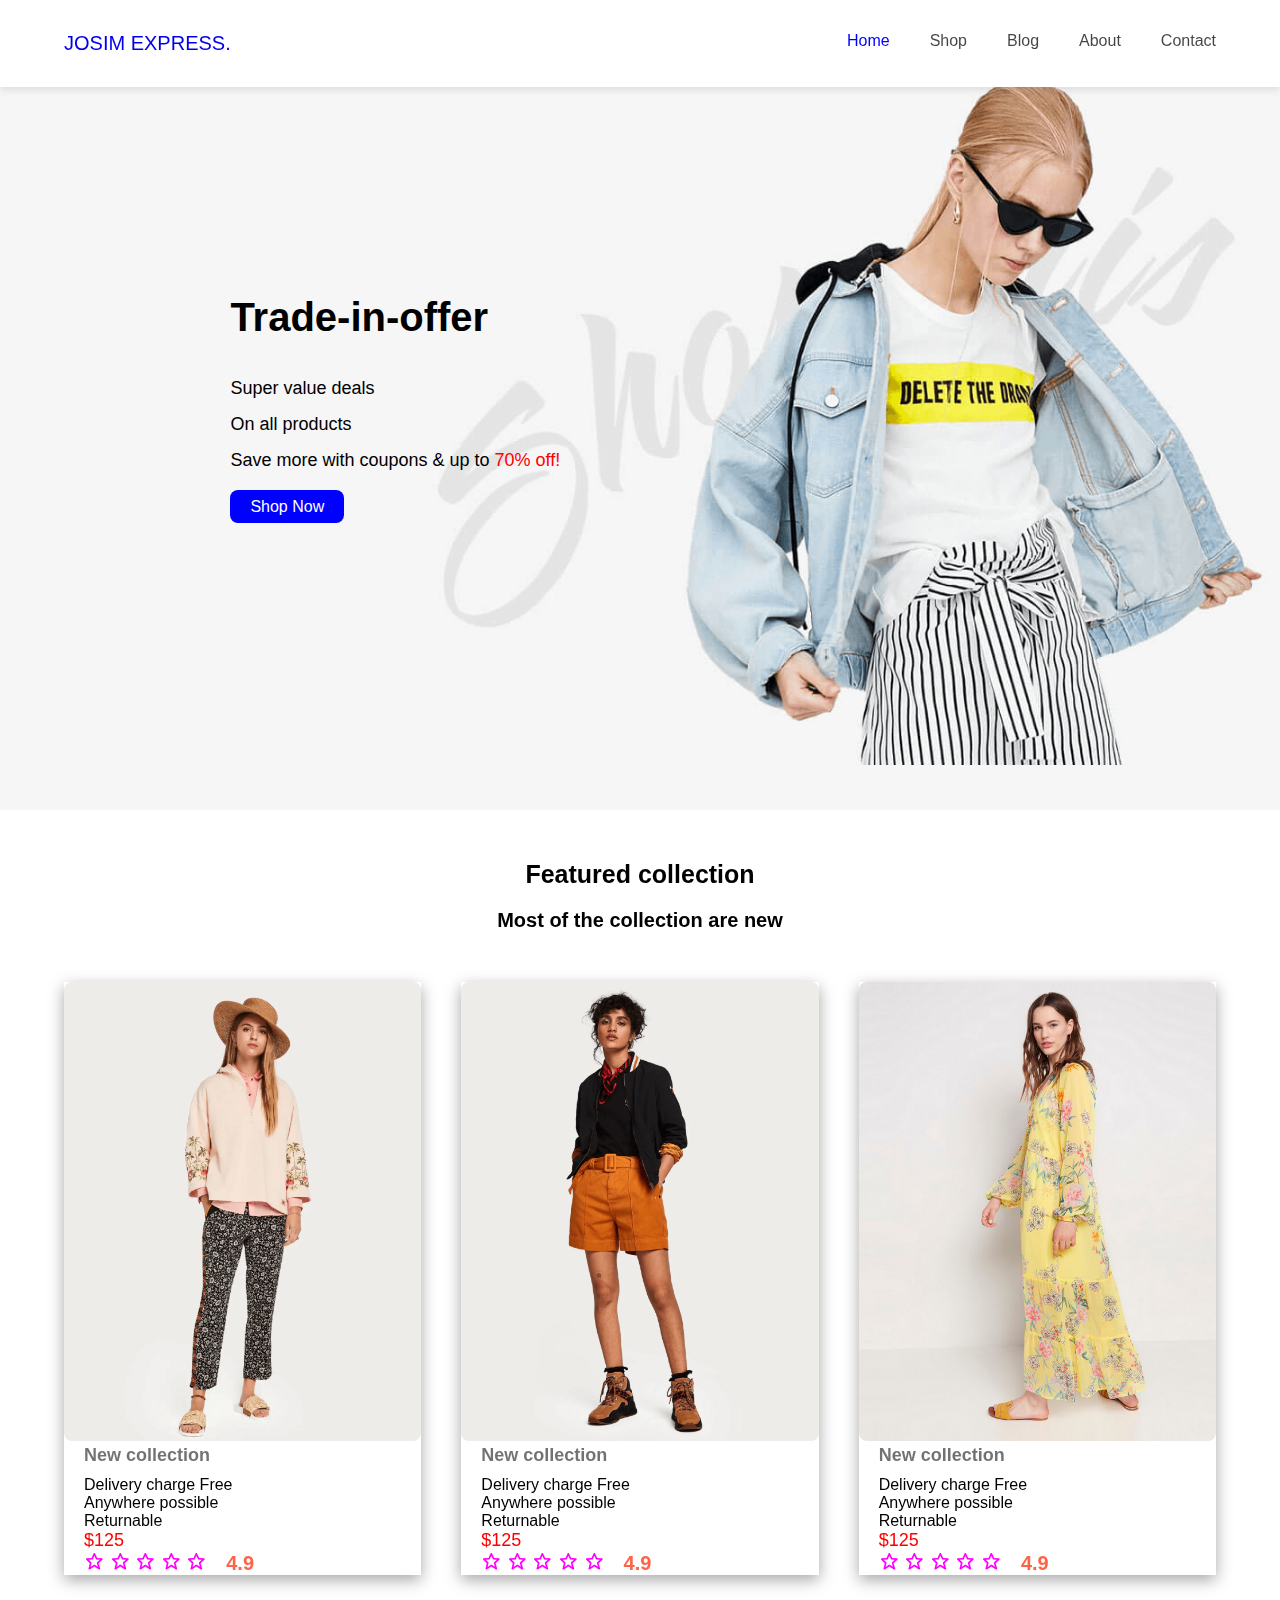
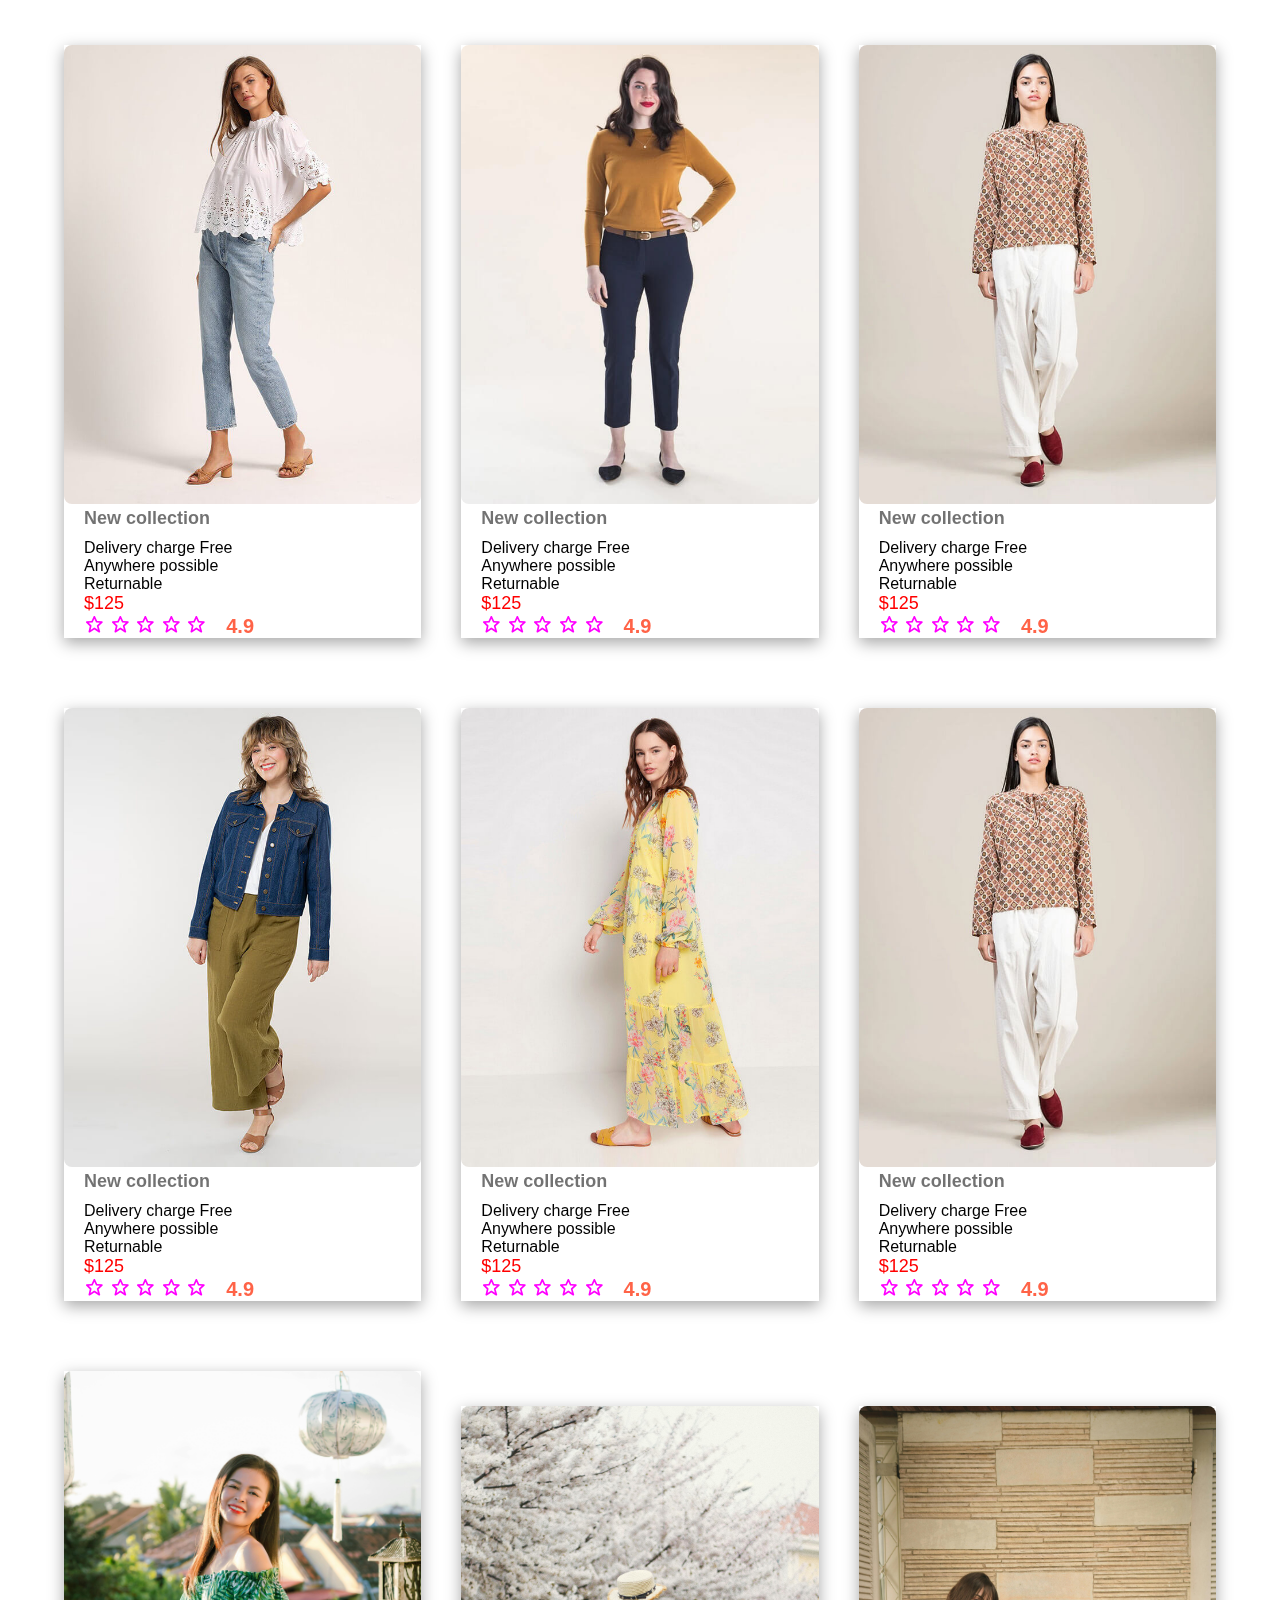
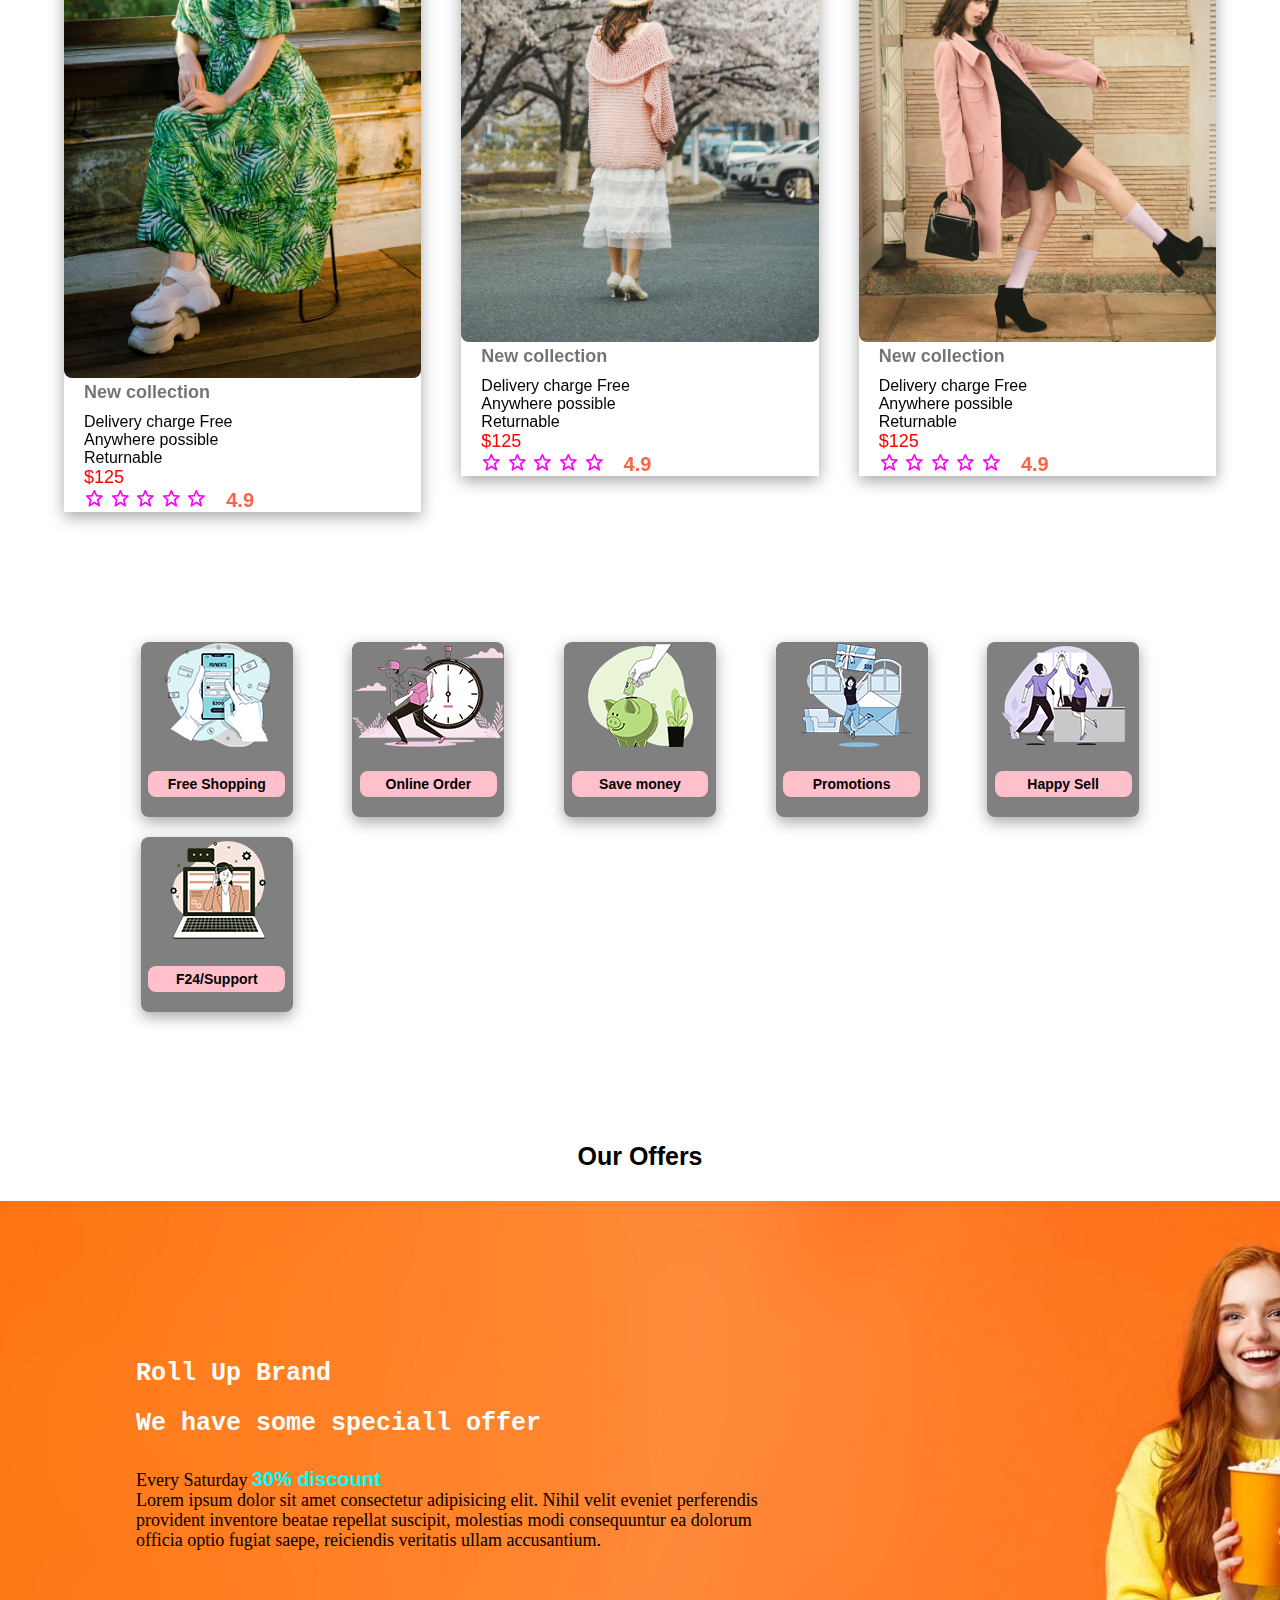
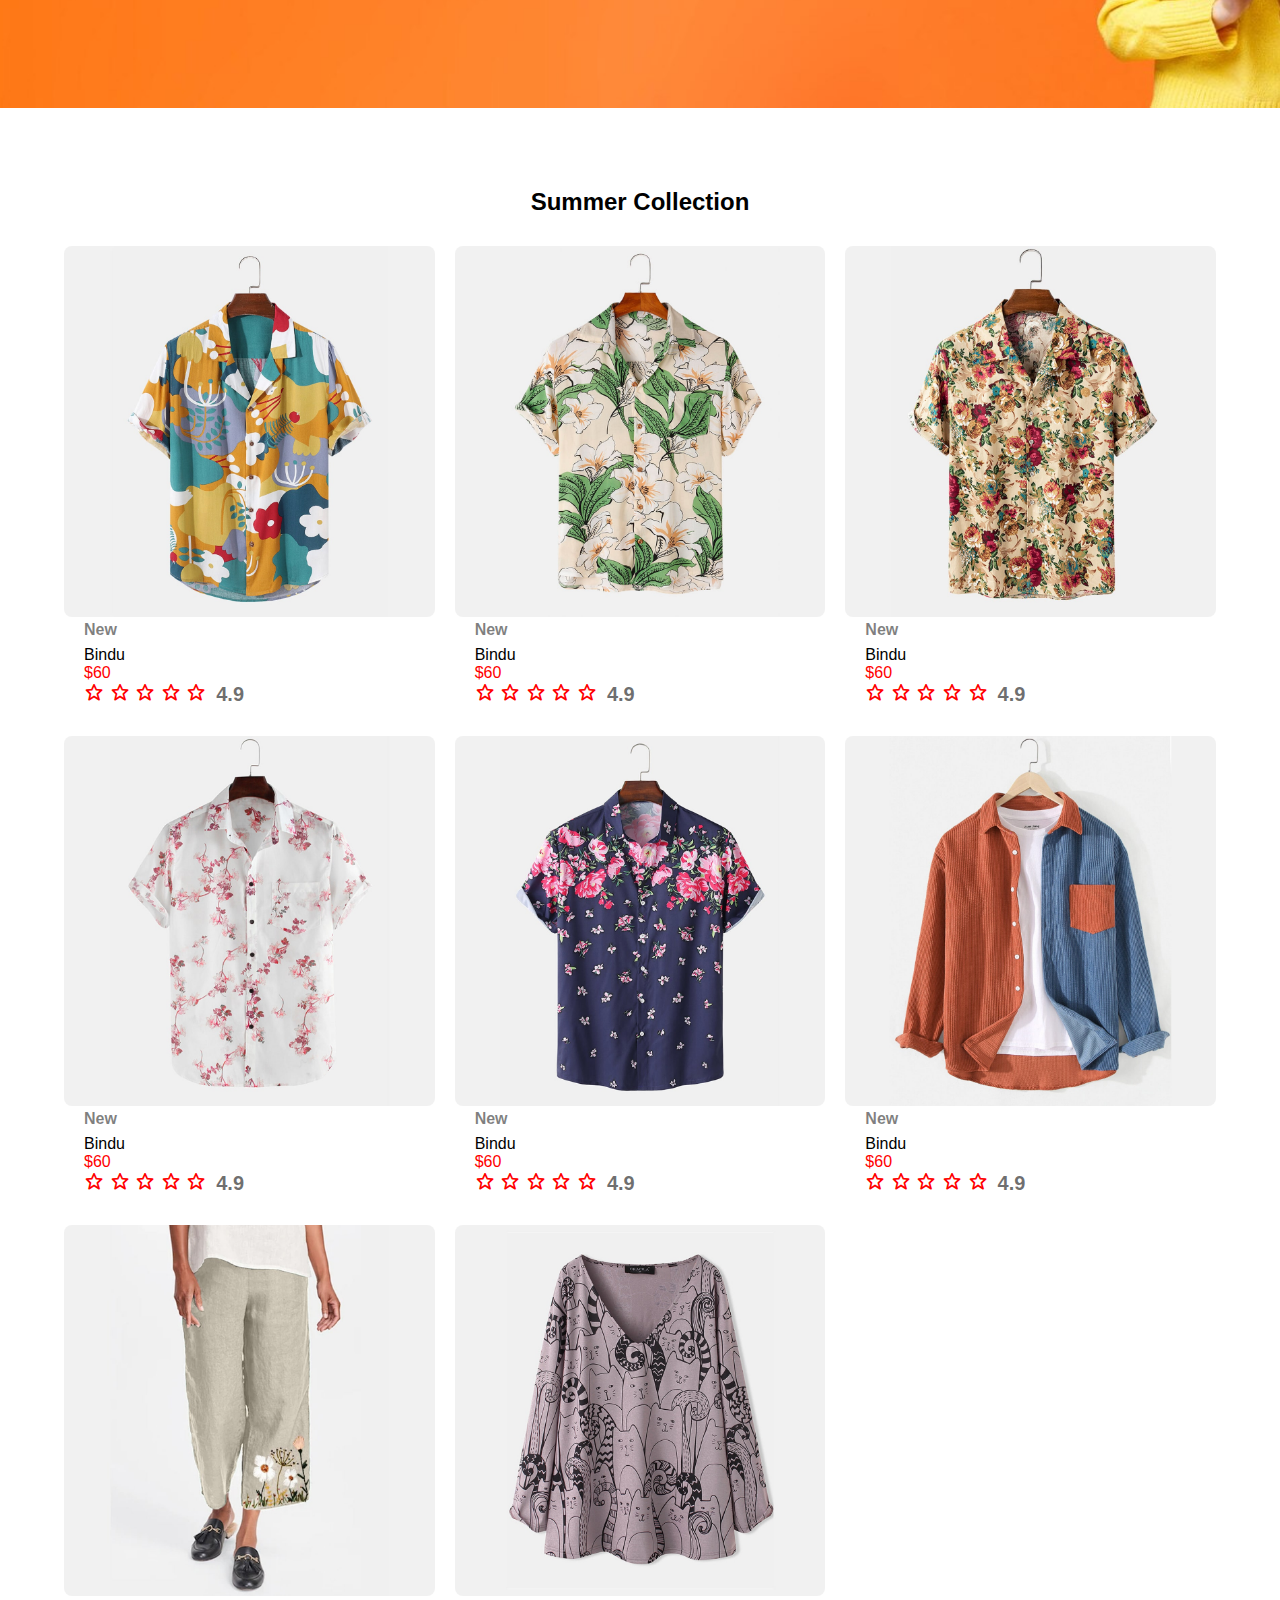
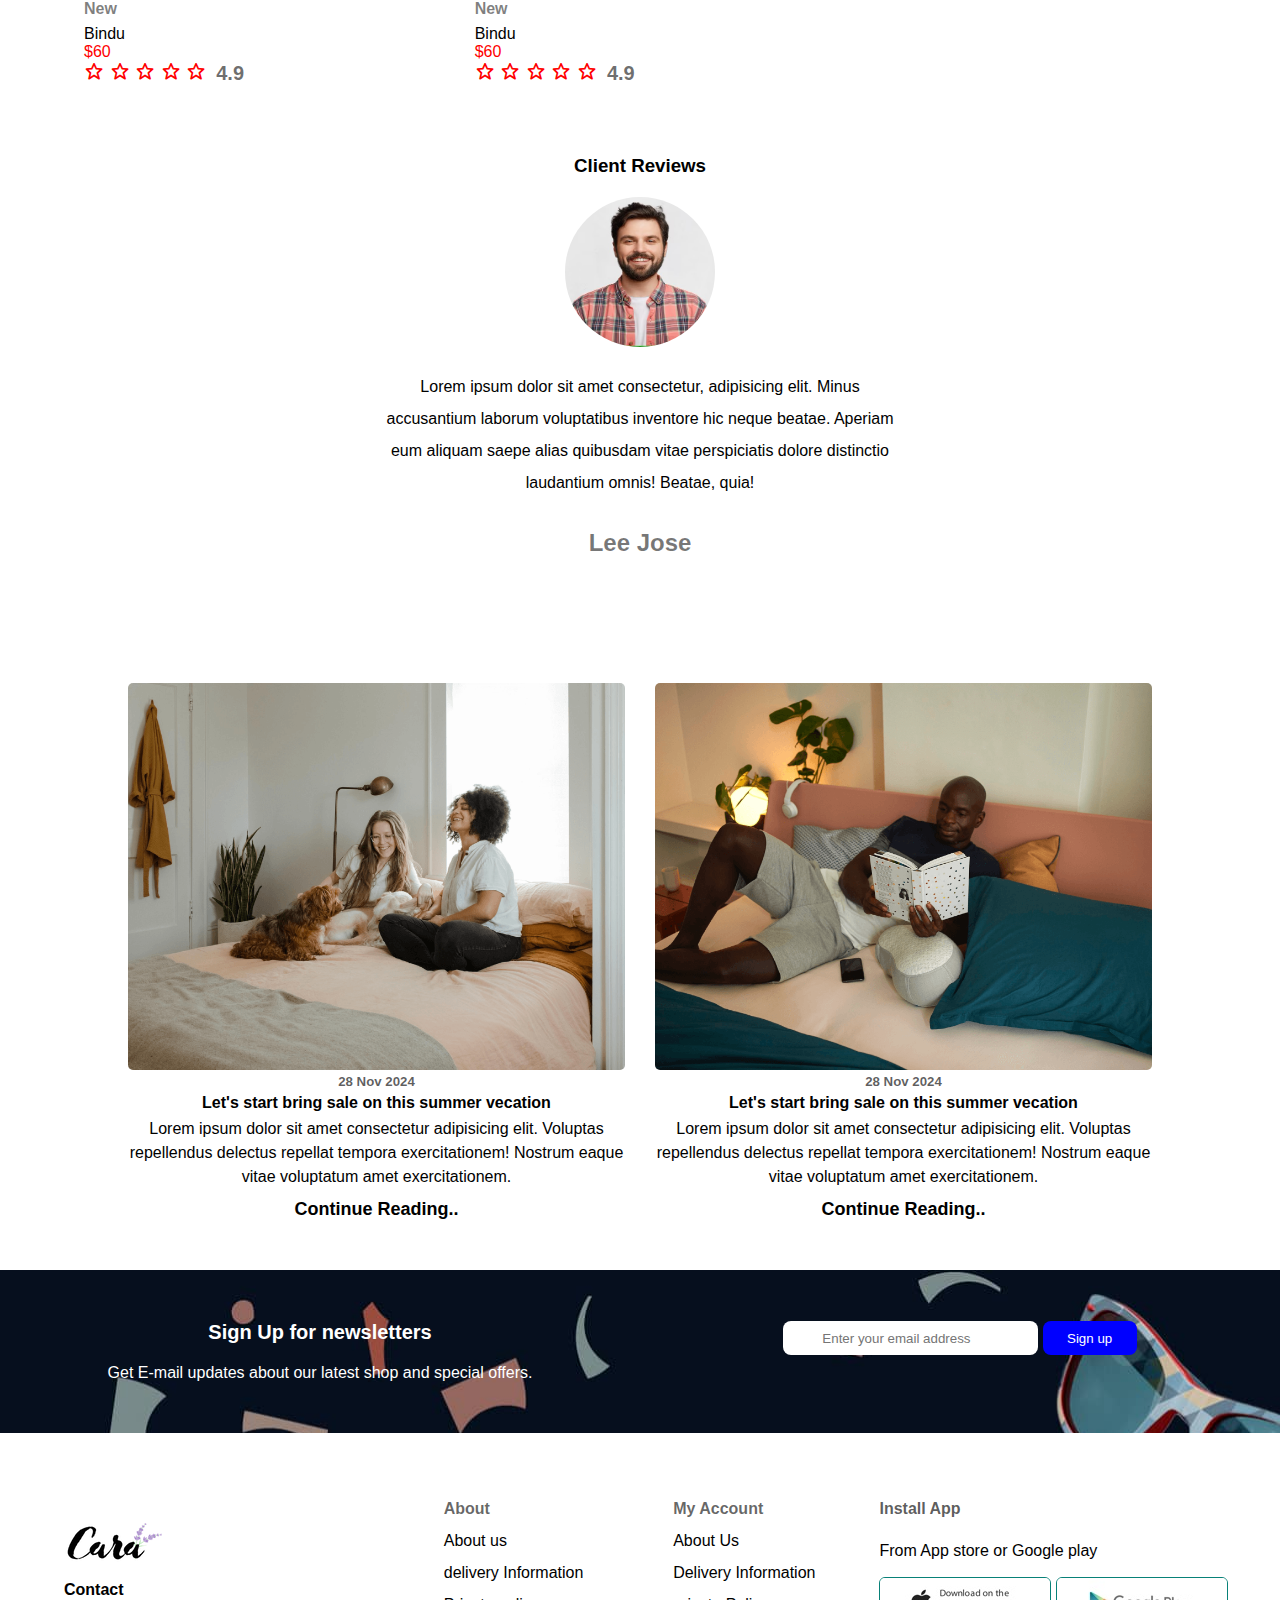
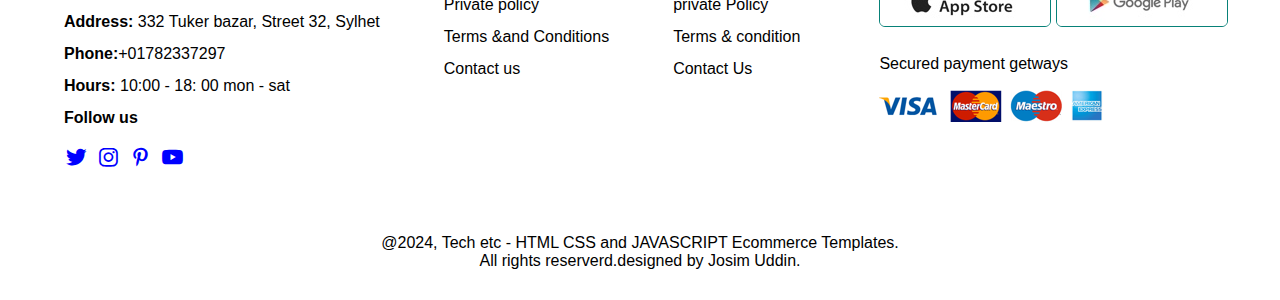
<file: index.html>
<!DOCTYPE html>
<html lang="en">
<head>
  <meta charset="UTF-8">
  <meta name="viewport" content="width=device-width, initial-scale=1.0">
  <title>Ecommece full project</title>
  <link rel="stylesheet" href="css/style.css">
  <link rel="stylesheet" href="https://cdnjs.cloudflare.com/ajax/libs/font-awesome/6.7.1/css/all.min.css" integrity="sha512-5Hs3dF2AEPkpNAR7UiOHba+lRSJNeM2ECkwxUIxC1Q/FLycGTbNapWXB4tP889k5T5Ju8fs4b1P5z/iB4nMfSQ==" crossorigin="anonymous" referrerpolicy="no-referrer"/>
  <link href='https://unpkg.com/boxicons@2.1.4/css/boxicons.min.css' rel='stylesheet'>
  <link rel="stylesheet" href="css/responsive.css">
</head>
<body>
  <!-- heder-section -->
  <header>
   <div id="head-bars">
    <a class="logo" href="#">JOSIM EXPRESS.</a>
        <ul id="navbar">
          <li><a class="active" href="index.html">Home</a></li>
          <li><a href="shop.html">Shop</a></li>
          <li><a href="blog.html">Blog</a></li>
          <li><a href="about.html">About</a></li>
          <li><a href="contact.html">Contact</a></li>
        </ul>
          <i id="bar" class="fas fa-outdent" onclick="togglemenu()"></i>
   </div>
  </header>
  
  <!-- herp-section -->
<section id="hero">
    <div class="first-container">
      <h2 style="color: #000;">Trade-in-offer</h2>
      <p>Super value deals <br> On all products <br> Save more with coupons & up to <span class="discount">70% off!</span> </p>
      <a class="btn1" href="shop">Shop Now</a>
    </div>
</section>

<!-- feature-section -->
 <section id="feature">
  <h2 class="second">Featured collection</h2>
  <p class="second-pera">Most of the collection are new</p>
  
  <div class="sp-container">
  <div class="sec-container">
    <img src="images/E-images/1.jpg" >     
    <div class="container-text">
      <h4>New collection</h4>
      <p>Delivery charge Free <br> Anywhere possible <br>Returnable <br><span class="span"> $125</span></p>
    </div>
    <div class="ratting">
          <i class='bx bx-star' ></i>
          <i class='bx bx-star' ></i>
          <i class='bx bx-star' ></i>
          <i class='bx bx-star' ></i>
          <i class='bx bx-star' > <span class="star">4.9</span></i>
    </div>
  </div>
  <div class="sec-container">
    <img src="images/E-images/2.jpg" >     
    <div class="container-text">
      <h4>New collection</h4>
      <p>Delivery charge Free <br> Anywhere possible <br>Returnable <br><span class="span"> $125</span></p>
    </div>
    <div class="ratting">
          <i class='bx bx-star' ></i>
          <i class='bx bx-star' ></i>
          <i class='bx bx-star' ></i>
          <i class='bx bx-star' ></i>
          <i class='bx bx-star' > <span class="star">4.9</span></i>
    </div>
  </div>
  <div class="sec-container">
    <img src="images/E-images/4.jpg" >     
    <div class="container-text">
      <h4>New collection</h4>
      <p>Delivery charge Free <br> Anywhere possible <br>Returnable <br><span class="span"> $125</span></p>
    </div>
    <div class="ratting">
          <i class='bx bx-star' ></i>
          <i class='bx bx-star' ></i>
          <i class='bx bx-star' ></i>
          <i class='bx bx-star' ></i>
          <i class='bx bx-star' > <span class="star">4.9</span></i>
    </div>
  </div>
  <div class="sec-container">
    <img src="images/E-images/5.jpg" >     
    <div class="container-text">
      <h4>New collection</h4>
      <p>Delivery charge Free <br> Anywhere possible <br>Returnable <br><span class="span"> $125</span></p>
    </div>
    <div class="ratting">
          <i class='bx bx-star' ></i>
          <i class='bx bx-star' ></i>
          <i class='bx bx-star' ></i>
          <i class='bx bx-star' ></i>
          <i class='bx bx-star' > <span class="star">4.9</span></i>
    </div>
  </div>
  <div class="sec-container">
    <img src="images/E-images/6.jpg" >     
    <div class="container-text">
      <h4>New collection</h4>
      <p>Delivery charge Free <br> Anywhere possible <br>Returnable <br><span class="span"> $125</span></p>
    </div>
    <div class="ratting">
          <i class='bx bx-star' ></i>
          <i class='bx bx-star' ></i>
          <i class='bx bx-star' ></i>
          <i class='bx bx-star' ></i>
          <i class='bx bx-star' > <span class="star">4.9</span></i>
    </div>
  </div>
  <div class="sec-container">
    <img src="images/E-images/7.jpg" >     
    <div class="container-text">
      <h4>New collection</h4>
      <p>Delivery charge Free <br> Anywhere possible <br>Returnable <br><span class="span"> $125</span></p>
    </div>
    <div class="ratting">
          <i class='bx bx-star' ></i>
          <i class='bx bx-star' ></i>
          <i class='bx bx-star' ></i>
          <i class='bx bx-star' ></i>
          <i class='bx bx-star' > <span class="star">4.9</span></i>
    </div>
  </div>
  <div class="sec-container">
    <img src="images/E-images/8.jpg" >     
    <div class="container-text">
      <h4>New collection</h4>
      <p>Delivery charge Free <br> Anywhere possible <br>Returnable <br><span class="span"> $125</span></p>
    </div>
    <div class="ratting">
          <i class='bx bx-star' ></i>
          <i class='bx bx-star' ></i>
          <i class='bx bx-star' ></i>
          <i class='bx bx-star' ></i>
          <i class='bx bx-star' > <span class="star">4.9</span></i>
    </div>
  </div>
  <div class="sec-container">
    <img src="images/E-images/4.jpg" >     
    <div class="container-text">
      <h4>New collection</h4>
      <p>Delivery charge Free <br> Anywhere possible <br>Returnable <br><span class="span"> $125</span></p>
    </div>
    <div class="ratting">
          <i class='bx bx-star' ></i>
          <i class='bx bx-star' ></i>
          <i class='bx bx-star' ></i>
          <i class='bx bx-star' ></i>
          <i class='bx bx-star' > <span class="star">4.9</span></i>
    </div>
  </div>
  <div class="sec-container">
    <img src="images/E-images/7.jpg" >     
    <div class="container-text">
      <h4>New collection</h4>
      <p>Delivery charge Free <br> Anywhere possible <br>Returnable <br><span class="span"> $125</span></p>
    </div>
    <div class="ratting">
          <i class='bx bx-star' ></i>
          <i class='bx bx-star' ></i>
          <i class='bx bx-star' ></i>
          <i class='bx bx-star' ></i>
          <i class='bx bx-star' > <span class="star">4.9</span></i>
    </div>
  </div>
 <div class="sec-container">
    <img src="images/E-images/pic1.jpg" >     
    <div class="container-text">
      <h4>New collection</h4>
      <p>Delivery charge Free <br> Anywhere possible <br>Returnable <br><span class="span"> $125</span></p>
    </div>
    <div class="ratting">
          <i class='bx bx-star' ></i>
          <i class='bx bx-star' ></i>
          <i class='bx bx-star' ></i>
          <i class='bx bx-star' ></i>
          <i class='bx bx-star' > <span class="star">4.9</span></i>
    </div>
  </div>
  <div class="sec-container">
    <img src="images/E-images/pic2.jpg" >     
    <div class="container-text">
      <h4>New collection</h4>
      <p>Delivery charge Free <br> Anywhere possible <br>Returnable <br><span class="span"> $125</span></p>
    </div>
    <div class="ratting">
          <i class='bx bx-star' ></i>
          <i class='bx bx-star' ></i>
          <i class='bx bx-star' ></i>
          <i class='bx bx-star' ></i>
          <i class='bx bx-star' > <span class="star">4.9</span></i>
    </div>
  </div>
  <div class="sec-container">
    <img src="images/E-images/pic3.jpg" >     
    <div class="container-text">
      <h4>New collection</h4>
      <p>Delivery charge Free <br> Anywhere possible <br>Returnable <br><span class="span"> $125</span></p>
    </div>
    <div class="ratting">
          <i class='bx bx-star' ></i>
          <i class='bx bx-star' ></i>
          <i class='bx bx-star' ></i>
          <i class='bx bx-star' ></i>
          <i class='bx bx-star' > <span class="star">4.9</span></i>
    </div>
  </div>
  
</div>
 </section>

 <!-- section-service -->
<section id="service">
    <div class="services">
      <img src="images/featurs/f1.png" alt="">
      <h5>Free Shopping</h5>
    </div>
     <div class="services">
      <img src="images/featurs/f2.png" alt="">
      <h5>Online Order</h5>
    </div>
     <div class="services">
      <img src="images/featurs/f3.png" alt="">
      <h5>Save money</h5>
    </div>
    <div class="services">
      <img src="images/featurs/f4.png" alt="">
      <h5>Promotions</h5>
    </div>
    <div class="services">
      <img src="images/featurs/f5.png" alt="">
      <h5>Happy Sell</h5>
    </div>
    <div class="services">
      <img src="images/featurs/f6.png" alt="">
      <h5>F24/Support</h5>
    </div> 
</section>

<!-- product-section -->
 <section id="banner"> 
  <h3 class="banner-head">Our Offers</h3>
    <div class="banner-section">
    <div class="banner-text">
      <h3>Roll Up Brand <br>We have some speciall offer</h3>
      <p>Every Saturday  <span class="span-banner">30% discount </span></p>
      <p>Lorem ipsum dolor sit amet consectetur adipisicing elit. Nihil velit eveniet perferendis provident inventore beatae repellat suscipit, molestias modi consequuntur ea dolorum officia optio fugiat saepe, reiciendis veritatis ullam accusantium.</p>
    </div>
  </div>
 </section>

 <!-- products-secton -->
  <section id="product-section">
    <h2>Summer Collection</h2>
    <div class="all-products">
        <div class="image1">
          <img src="images/products/f1.jpg" alt="">
          <h1>New</h1>
          <p>Bindu <br><span class="price">$60</span> </p>
          <div class="ratting1">
            <i class='bx bx-star' ></i>
            <i class='bx bx-star' ></i>
            <i class='bx bx-star' ></i>
            <i class='bx bx-star' ></i>
            <i class='bx bx-star' ><span class="star1">4.9</span></i>
          </div>
        </div>
        <div class="image1">
          <img src="images/products/f2.jpg" alt="">
          <h1>New</h1>
          <p>Bindu <br><span class="price">$60</span> </p>
          <div class="ratting1">
            <i class='bx bx-star' ></i>
            <i class='bx bx-star' ></i>
            <i class='bx bx-star' ></i>
            <i class='bx bx-star' ></i>
            <i class='bx bx-star' ><span class="star1 ">4.9</span></i>
          </div>
        </div>
        <div class="image1">
          <img src="images/products/f3.jpg" alt="">
          <h1>New</h1>
          <p>Bindu <br><span class="price">$60</span> </p>
          <div class="ratting1">
            <i class='bx bx-star' ></i>
            <i class='bx bx-star' ></i>
            <i class='bx bx-star' ></i>
            <i class='bx bx-star' ></i>
            <i class='bx bx-star' ><span class="star1">4.9</span></i>
          </div>
        </div>
        <div class="image1">
          <img src="images/products/f4.jpg" alt="">
          <h1>New</h1>
          <p>Bindu <br><span class="price">$60</span> </p>
          <div class="ratting1">
            <i class='bx bx-star' ></i>
            <i class='bx bx-star' ></i>
            <i class='bx bx-star' ></i>
            <i class='bx bx-star' ></i>
            <i class='bx bx-star' ><span class="star1">4.9</span></i>
          </div>
        </div>
        <div class="image1">
          <img src="images/products/f5.jpg" alt="">
          <h1>New</h1>
          <p>Bindu <br><span class="price">$60</span> </p>
          <div class="ratting1">
            <i class='bx bx-star' ></i>
            <i class='bx bx-star' ></i>
            <i class='bx bx-star' ></i>
            <i class='bx bx-star' ></i>
            <i class='bx bx-star' ><span class="star1">4.9</span></i>
          </div>
        </div>
        <div class="image1">
          <img src="images/products/f6.jpg" alt="">
          <h1>New</h1>
          <p>Bindu <br><span class="price">$60</span> </p>
          <div class="ratting1">
            <i class='bx bx-star' ></i>
            <i class='bx bx-star' ></i>
            <i class='bx bx-star' ></i>
            <i class='bx bx-star' ></i>
            <i class='bx bx-star' ><span class="star1">4.9</span></i>
          </div>
        </div>
        <div class="image1">
          <img src="images/products/f7.jpg" alt="">
          <h1>New</h1>
          <p>Bindu <br><span class="price">$60</span> </p>
          <div class="ratting1">
            <i class='bx bx-star' ></i>
            <i class='bx bx-star' ></i>
            <i class='bx bx-star' ></i>
            <i class='bx bx-star' ></i>
            <i class='bx bx-star' ><span class="star1">4.9</span></i>
          </div>
        </div>
        <div class="image1">
          <img src="images/products/f8.jpg" alt="">
          <h1>New</h1>
          <p>Bindu <br><span class="price">$60</span> </p>
          <div class="ratting1">
            <i class='bx bx-star' ></i>
            <i class='bx bx-star' ></i>
            <i class='bx bx-star' ></i>
            <i class='bx bx-star' ></i>
            <i class='bx bx-star' ><span class="star1">4.9</span></i>
          </div>
        </div>
    </div>
  </section>

  <!-- client-review -->
  <section id="client-reviews">
    <h3 class="reviews">Client Reviews</h3>
    <div class="client-pic">
      <img src="images/E-images/client1.jpg" alt="">
    </div>
    <div class="reviews-text">
      <p>Lorem ipsum dolor sit amet consectetur, adipisicing elit. Minus accusantium laborum voluptatibus inventore hic neque beatae. Aperiam eum aliquam saepe alias quibusdam vitae perspiciatis dolore distinctio laudantium omnis! Beatae, quia!</p>
      <h2>Lee Jose</h2>
    </div>
  </section>

  <section id="news-latter">
  <div class="update-cart">
    <div class="cart">
      <img src="images/E-images/bl-1.png" alt="">
      <h5>28 Nov 2024</h5>
      <h4>Let's start bring sale on this summer vecation</h4>
      <p>Lorem ipsum dolor sit amet consectetur adipisicing elit. Voluptas repellendus delectus repellat tempora exercitationem! Nostrum eaque vitae voluptatum amet exercitationem.</p>
      <h6>Continue Reading..</h6>
    </div>
    <div class="cart">
      <img src="images/E-images/bl-2.png" alt="">
      <h5>28 Nov 2024</h5>
      <h4>Let's start bring sale on this summer vecation</h4>
      <p>Lorem ipsum dolor sit amet consectetur adipisicing elit. Voluptas repellendus delectus repellat tempora exercitationem! Nostrum eaque vitae voluptatum amet exercitationem.</p>
      <h6>Continue Reading..</h6>
    </div>
  </section>
  
  <section id="newsletters" class="section-p1 section-m1">
    <div class="newstext">
      <h4>Sign Up for newsletters</h4>
      <p>Get E-mail updates about our latest shop and <span>special offers.</span></p>
    </div>
    <div class="form">
      <input type="text" placeholder="Enter your email address">
      <button class="normal">Sign up</button>
    </div>
   </section>

    <footer id="section-p1">    
      <div class="last">
    <div class="col log">
      <img class="logo" src="images/products/logo.png" alt="">
      <h4>Contact</h4>
      <p><strong>Address:</strong> 332 Tuker bazar, Street 32, Sylhet</p>
      <p><strong>Phone:</strong>+01782337297</p>
      <p><strong>Hours:</strong> 10:00 - 18: 00 mon - sat</p>
      <div class="follow">
        <h4>Follow us</h4>
        <div class="icon">
          <i class="fab fa-facebook"></i>
          <i class='bx bxl-twitter'></i>
          <i class='bx bxl-instagram' ></i>
          <i class='bx bxl-pinterest-alt' ></i>
          <i class='bx bxl-youtube' ></i>
        </div>
      </div>
    </div>
    <div class="col about">
      <h4>About</h4>
      <a href="#">About us</a>
      <a href="#">delivery Information</a>
      <a href="#">Private policy</a>
      <a href="#">Terms &and Conditions</a>
      <a href="#">Contact us</a>
    </div>
    <div class="col about">
      <h4>My Account</h4>
      <a href="#">About Us</a>
      <a href="#">Delivery Information</a>
      <a href="#">private Policy</a>
      <a href="#">Terms & condition</a>
      <a href="#">Contact Us</a>
    </div>
    <div class="col install">
      <h4>Install App</h4>
      <p>From App store or Google play</p>
      <div class="row">
       <img src="images/pay/app.jpg" alt="">
       <img src="images/pay/play.jpg" alt="">
      </div>
      <p>Secured payment getways</p>
      <img src="images/pay/pay.png" alt="">
     </div>
      </div>
     <div class="copyright">
      @2024, Tech etc - HTML CSS and JAVASCRIPT Ecommerce Templates. <br>
      All rights reserverd.designed by Josim Uddin.
     </div>
   </footer> 
  <script src="script.js"></script>
</body>
</html>
</file>
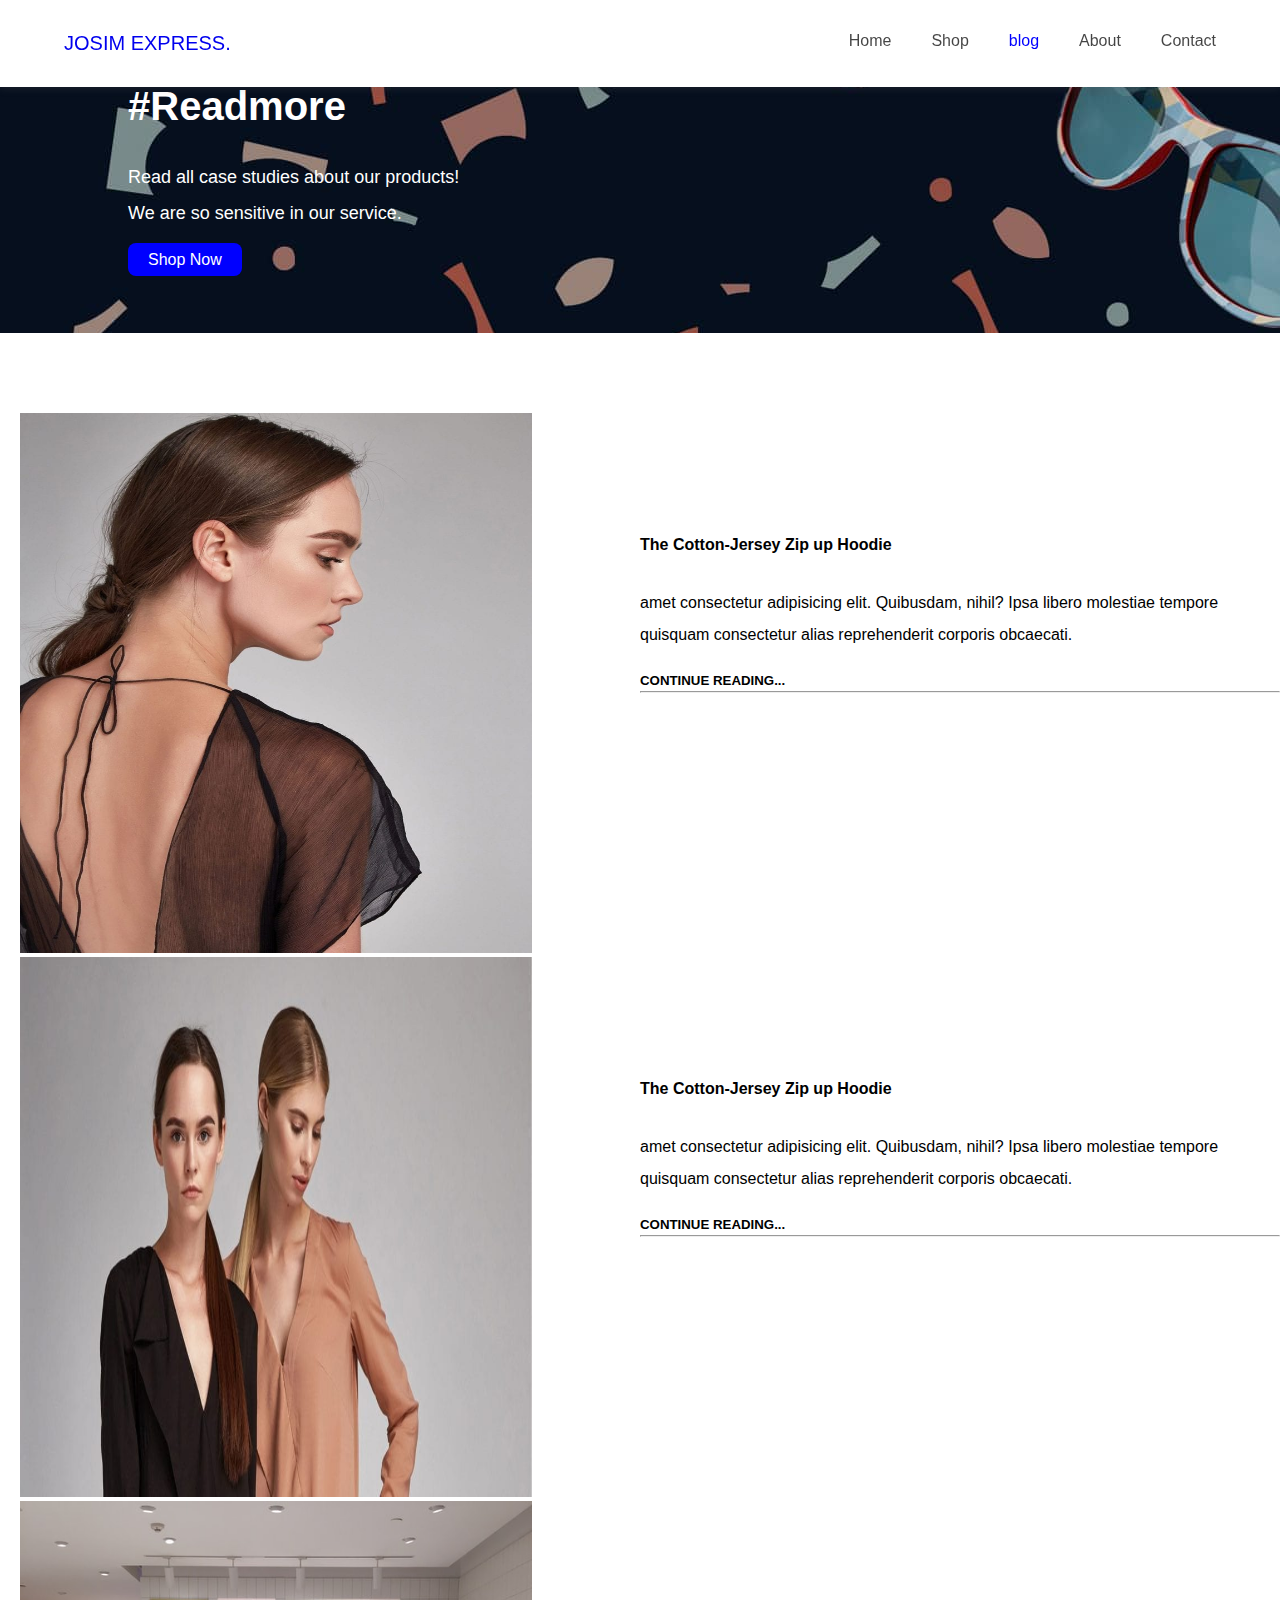
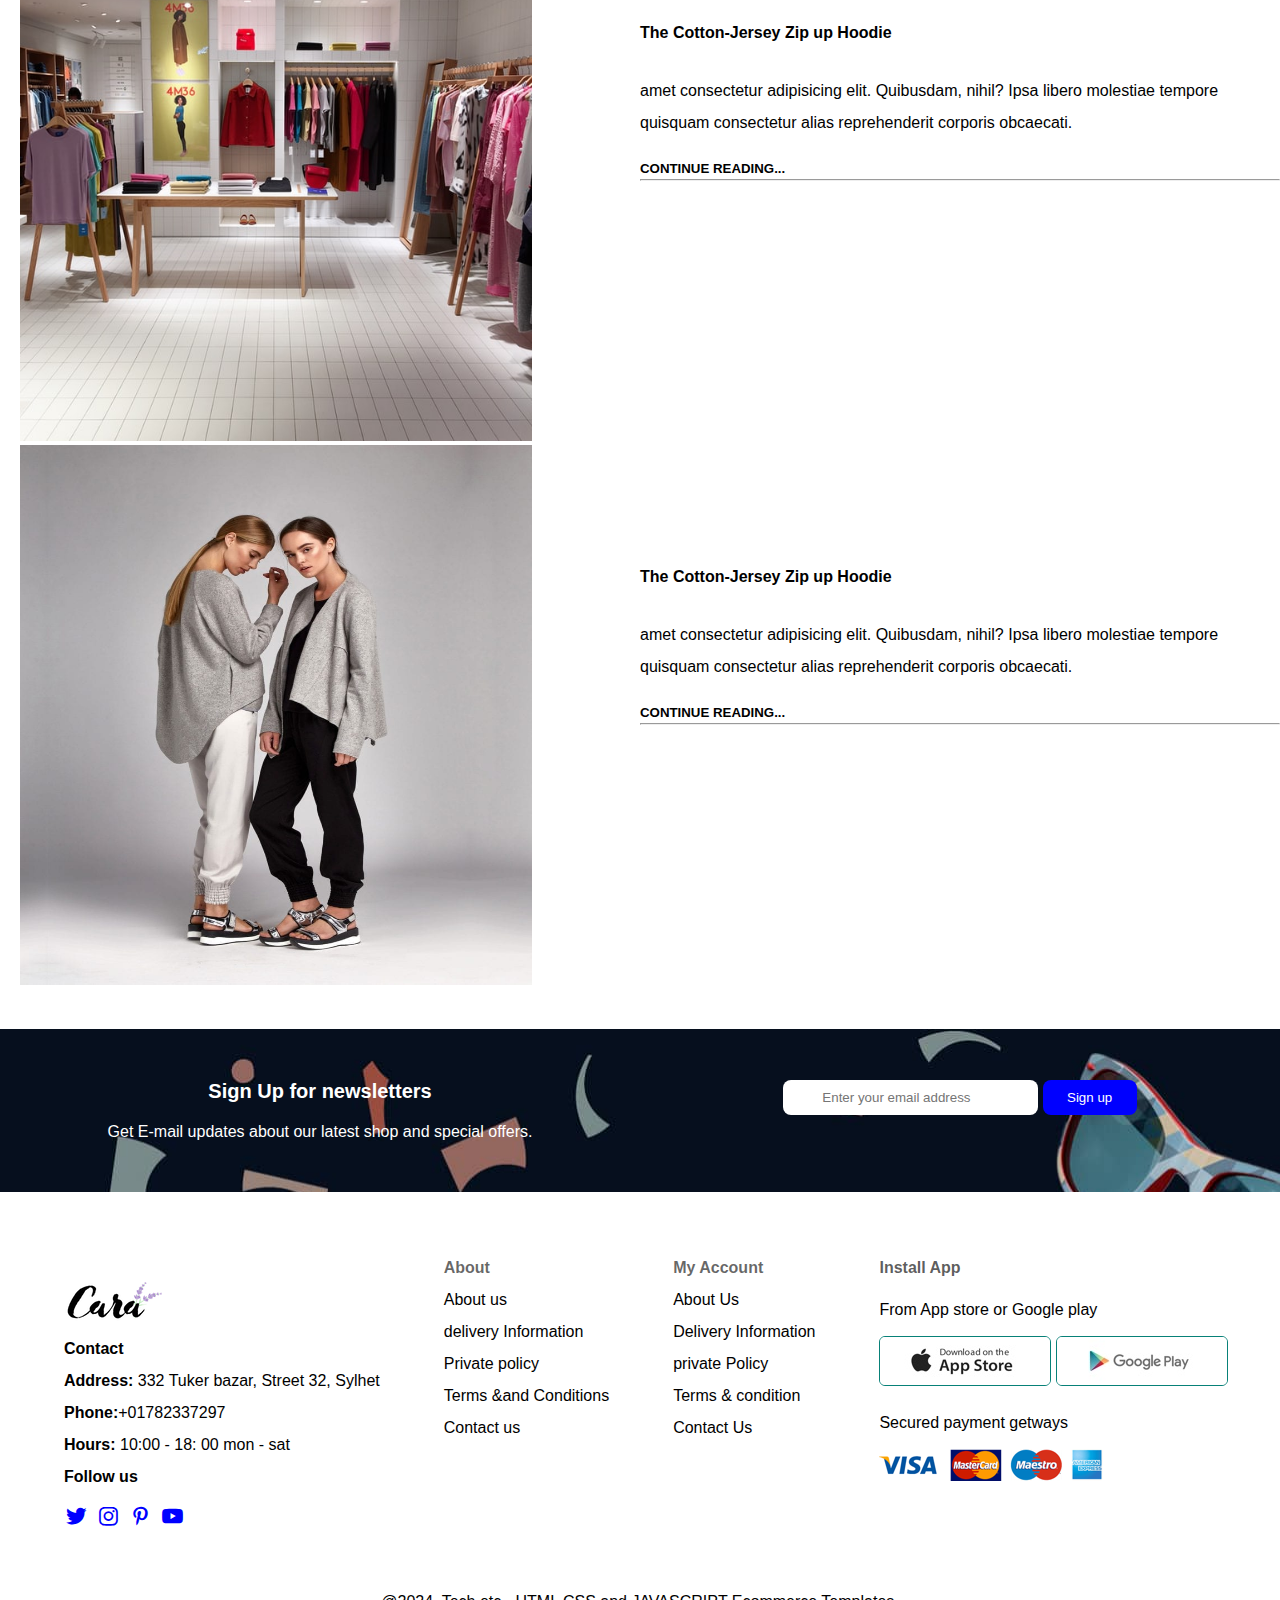
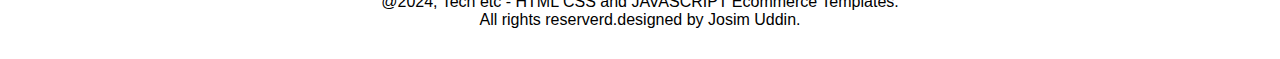
<file: blog.html>
<!DOCTYPE html>
<html lang="en">
<head>
  <meta charset="UTF-8">
  <meta name="viewport" content="width=device-width, initial-scale=1.0">
  <title>Ecommece full project</title>
  <link rel="stylesheet" href="css/style.css">
  <link rel="stylesheet" href="https://cdnjs.cloudflare.com/ajax/libs/font-awesome/6.7.1/css/all.min.css" integrity="sha512-5Hs3dF2AEPkpNAR7UiOHba+lRSJNeM2ECkwxUIxC1Q/FLycGTbNapWXB4tP889k5T5Ju8fs4b1P5z/iB4nMfSQ==" crossorigin="anonymous" referrerpolicy="no-referrer"/>
  <link href='https://unpkg.com/boxicons@2.1.4/css/boxicons.min.css' rel='stylesheet'>
  <link rel="stylesheet" href="css/responsive.css">
</head>
<body>
  <!-- heder-section -->
  <header>
   <div id="head-bars">
    <a class="logo" href="#">JOSIM EXPRESS.</a>
        <ul id="navbar">
          <li><a href="index.html">Home</a></li>
          <li><a href="shop.html">Shop</a></li>
          <li><a class="active"  href="blog.html">blog</a></li>
          <li><a href="about.html">About</a></li>
          <li><a href="contact.html">Contact</a></li>
        </ul>
          <i id="bar" class="fas fa-outdent" onclick="togglemenu()"></i>
   </div>
  </header>
  
  <!-- hero-section -->
<section id="page-head">
    <div class="first-container">
      <h2>#Readmore</h2>
      <p>Read all case studies about our products!<br> We are so sensitive in our service.</p>
      <a class="btn1" href="shop">Shop Now</a>
    </div>
</section>

<!-- banner-section -->
 <section id="banner-page">
 <div class="banner-contant">
  <div class="banner-image2">
    <img src="images/blog/b1 (1).jpg" alt="">
  </div>
    <div class="banner-text2">
       <h4>The Cotton-Jersey Zip up Hoodie</h4>
       <p> amet consectetur adipisicing elit. Quibusdam, nihil? Ipsa libero molestiae tempore quisquam consectetur alias reprehenderit corporis obcaecati.</p>
       <h5>CONTINUE READING...  <hr></h5>
    </div>
  </div>
  <div class="banner-contant">
  <div class="banner-image2">
    <img src="images/blog/b2.jpg" alt="">
  </div>
    <div class="banner-text2">
       <h4>The Cotton-Jersey Zip up Hoodie</h4>
       <p> amet consectetur adipisicing elit. Quibusdam, nihil? Ipsa libero molestiae tempore quisquam consectetur alias reprehenderit corporis obcaecati.</p>
       <h5>CONTINUE READING...  <hr></h5>
    </div>
    </div>

    <div class="banner-contant">
  <div class="banner-image2">
    <img src="images/blog/b3.jpg" alt="">
  </div>
    <div class="banner-text2">
       <h4>The Cotton-Jersey Zip up Hoodie</h4>
       <p> amet consectetur adipisicing elit. Quibusdam, nihil? Ipsa libero molestiae tempore quisquam consectetur alias reprehenderit corporis obcaecati.</p>
       <h5>CONTINUE READING...  <hr></h5>
    </div>
    </div>

    <div class="banner-contant">
  <div class="banner-image2">
    <img src="images/blog/b4.jpg" alt="">
  </div>
    <div class="banner-text2">
       <h4>The Cotton-Jersey Zip up Hoodie</h4>
       <p> amet consectetur adipisicing elit. Quibusdam, nihil? Ipsa libero molestiae tempore quisquam consectetur alias reprehenderit corporis obcaecati.</p>
       <h5>CONTINUE READING...  <hr></h5>
    </div>
    </div>
 </section>
      <!-- newsletter-section -->
  <section id="newsletters" class="section-p1 section-m1">
    <div class="newstext">
      <h4>Sign Up for newsletters</h4>
      <p>Get E-mail updates about our latest shop and <span>special offers.</span></p>
    </div>
    <div class="form">
      <input type="text" placeholder="Enter your email address">
      <button class="normal">Sign up</button>
    </div>
   </section>

    <!-- footer-section -->
    <footer id="section-p1">    
      <div class="last">
    <div class="col log">
      <img class="logo" src="images/products/logo.png" alt="">
      <h4>Contact</h4>
      <p><strong>Address:</strong> 332 Tuker bazar, Street 32, Sylhet</p>
      <p><strong>Phone:</strong>+01782337297</p>
      <p><strong>Hours:</strong> 10:00 - 18: 00 mon - sat</p>
      <div class="follow">
        <h4>Follow us</h4>
        <div class="icon">
          <i class="fab fa-facebook"></i>
          <i class='bx bxl-twitter'></i>
          <i class='bx bxl-instagram' ></i>
          <i class='bx bxl-pinterest-alt' ></i>
          <i class='bx bxl-youtube' ></i>
        </div>
      </div>
    </div>
    <div class="col about">
      <h4>About</h4>
      <a href="#">About us</a>
      <a href="#">delivery Information</a>
      <a href="#">Private policy</a>
      <a href="#">Terms &and Conditions</a>
      <a href="#">Contact us</a>
    </div>
    <div class="col about">
      <h4>My Account</h4>
      <a href="#">About Us</a>
      <a href="#">Delivery Information</a>
      <a href="#">private Policy</a>
      <a href="#">Terms & condition</a>
      <a href="#">Contact Us</a>
    </div>
    <div class="col install">
      <h4>Install App</h4>
      <p>From App store or Google play</p>
      <div class="row">
       <img src="images/pay/app.jpg" alt="">
       <img src="images/pay/play.jpg" alt="">
      </div>
      <p>Secured payment getways</p>
      <img src="images/pay/pay.png" alt="">
     </div>
      </div>
     <div class="copyright">
      @2024, Tech etc - HTML CSS and JAVASCRIPT Ecommerce Templates. <br>
      All rights reserverd.designed by Josim Uddin.
     </div>
   </footer> 
  <script src="script.js"></script>
</body>
</html>
</file>
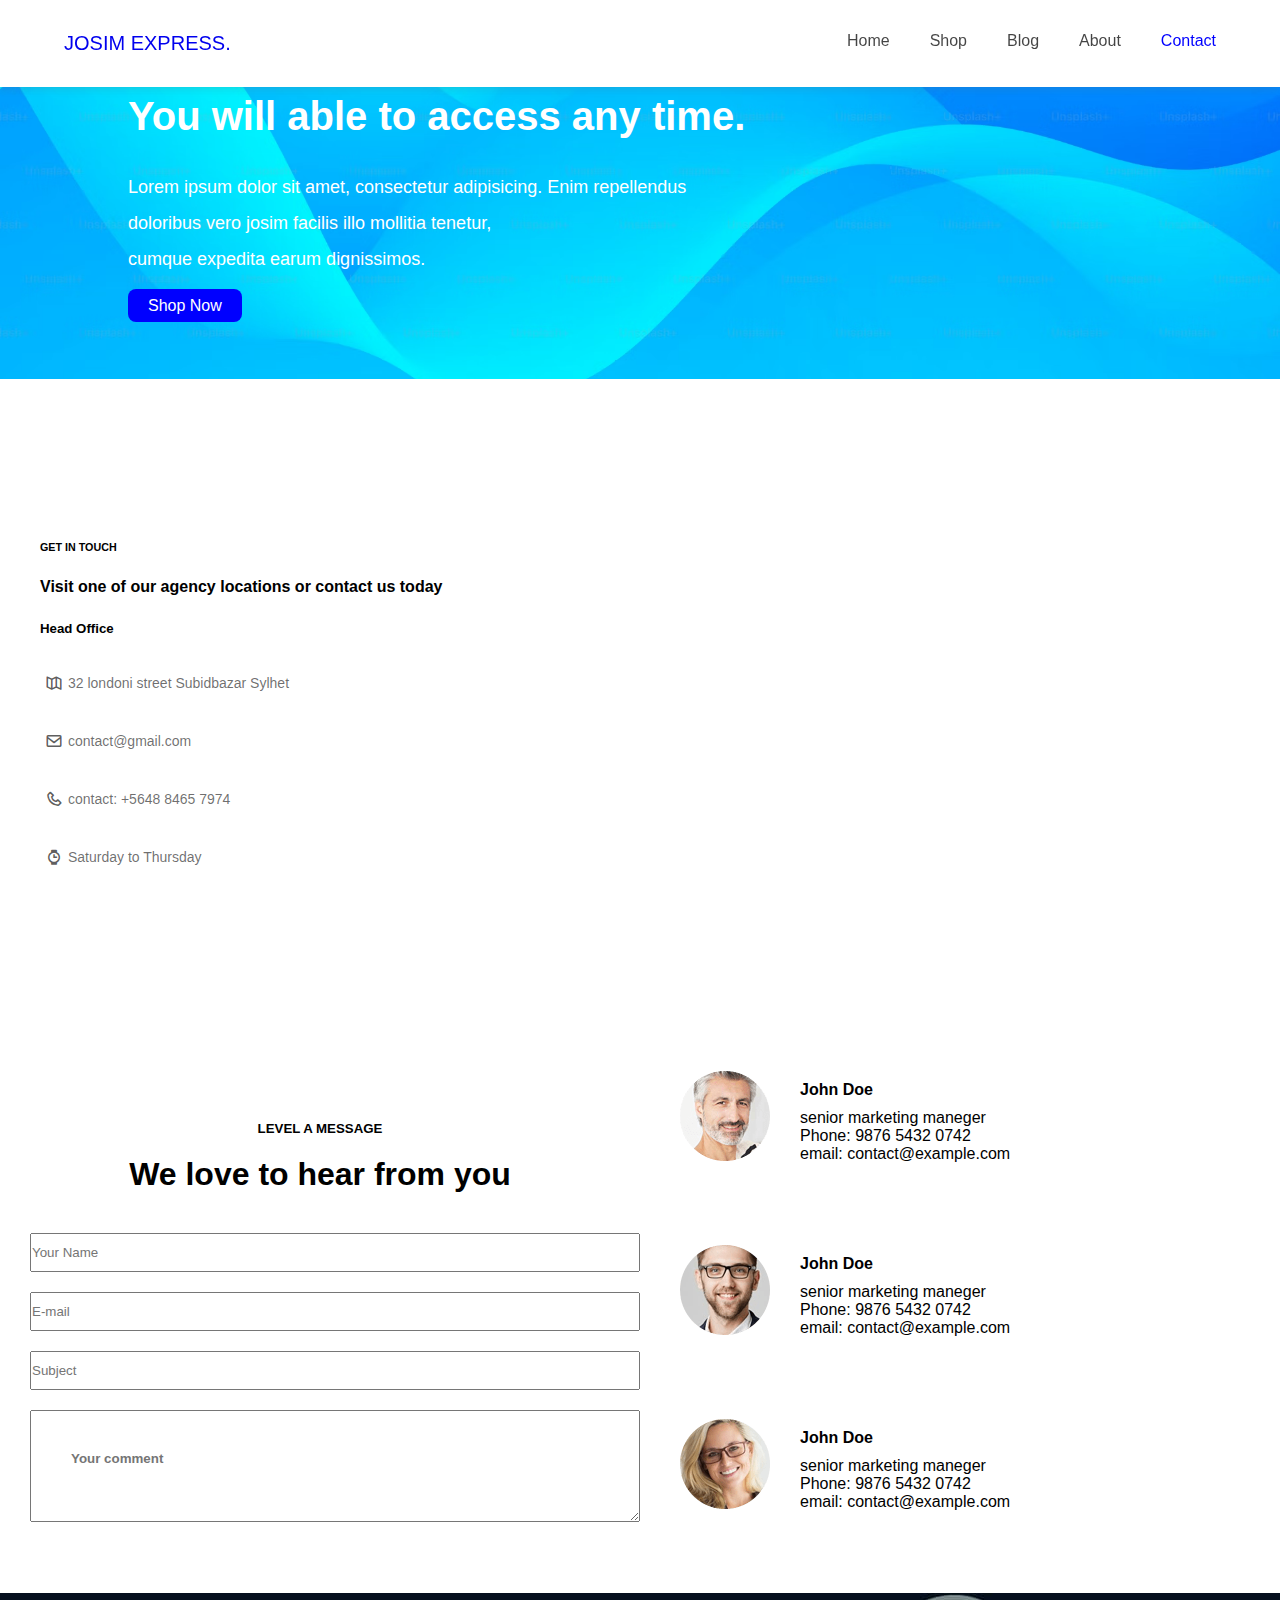
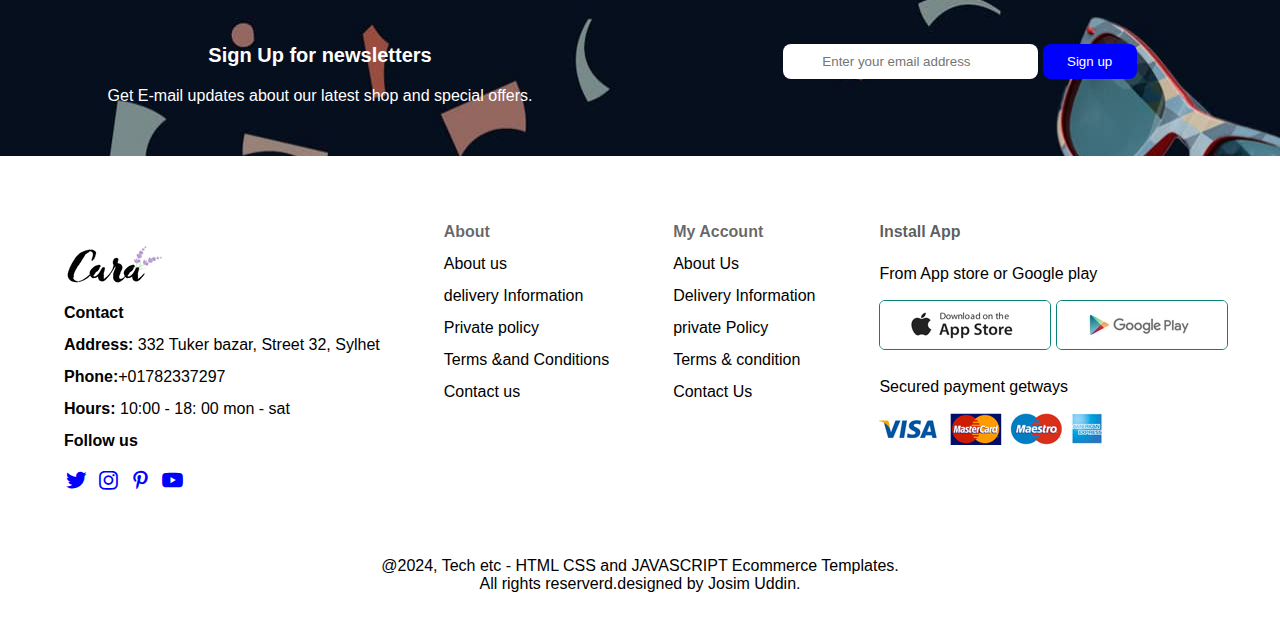
<file: contact.html>
<!DOCTYPE html>
<html lang="en">
<head>
  <meta charset="UTF-8">
  <meta name="viewport" content="width=device-width, initial-scale=1.0">
  <title>Ecommece full project</title>
  <link rel="stylesheet" href="css/style.css">
  <link rel="stylesheet" href="https://cdnjs.cloudflare.com/ajax/libs/font-awesome/6.7.1/css/all.min.css" integrity="sha512-5Hs3dF2AEPkpNAR7UiOHba+lRSJNeM2ECkwxUIxC1Q/FLycGTbNapWXB4tP889k5T5Ju8fs4b1P5z/iB4nMfSQ==" crossorigin="anonymous" referrerpolicy="no-referrer"/>
  <link href='https://unpkg.com/boxicons@2.1.4/css/boxicons.min.css' rel='stylesheet'>
  <link rel="stylesheet" href="css/responsive.css">
</head>
<body>
  <!-- heder-section -->
  <header>
   <div id="head-bars">
    <a class="logo" href="#">JOSIM EXPRESS.</a>
        <ul id="navbar">
          <li><a href="index.html">Home</a></li>
          <li><a href="shop.html">Shop</a></li>
          <li><a href="blog.html">Blog</a></li>
          <li><a href="about.html">About</a></li>
          <li><a  class="active" href="contact.html">Contact</a></li>
        </ul>
          <i id="bar" class="fas fa-outdent" onclick="togglemenu()"></i>
   </div>
  </header>
  
  <!-- hero-section -->
<section id="contact-page">
    <div class="first-container">
      <h2>You will able to access any time. </h2>
      <p>Lorem ipsum dolor sit amet, consectetur adipisicing. Enim  repellendus <br> doloribus vero josim facilis illo mollitia  tenetur, <br> cumque expedita earum dignissimos.</p>
      <a class="btn1" href="shop">Shop Now</a>
    </div>
</section>

<section id="location">
<div class="location-text">
  <h6>GET IN TOUCH</h6>
  <H4>Visit one of our agency locations or contact us today</H4>
  <h5>Head Office</h5>
  <div class="list">
    <li>
      <i class='bx bx-map-alt'></i>
      <p>32 londoni street Subidbazar Sylhet</p>
    </li>
    <li>
      <i class='bx bx-envelope' ></i>
      <p>contact@gmail.com</p>
    </li>
   <li>
    <i class='bx bx-phone' ></i>
    <p>contact: +5648 8465 7974</p>
   </li>
   <li>
    <i class='bx bxs-watch' ></i>
    <p> 
      Saturday to Thursday
     </p>
   </li>
  </div>

  
</div>
<div class="location-map">
  <iframe src="https://www.google.com/maps/embed?pb=!1m18!1m12!1m3!1d3588.2564610611335!2d91.85646569193779!3d24.906302115344914!2m3!1f0!2f0!3f0!3m2!1i1024!2i768!4f13.1!3m3!1m2!1s0x3750553a599e8e5f%3A0x5cd095a90f8138a6!2sSubid%20Bazar%2C%20Sylhet!5e1!3m2!1sen!2sbd!4v1734354144076!5m2!1sen!2sbd" width="600" height="450" style="border:0;" allowfullscreen="" loading="lazy" referrerpolicy="no-referrer-when-downgrade"></iframe>
</div>
</section>


<!-- form-section -->
 <section id="form-people">
  <div class="first-side">
  <form action="">
    <h5>LEVEL A MESSAGE</h5>
    <h1>We love to hear from you</h1>
    <div class="input">
    <input type="name" placeholder="Your Name">
    <input type="E-mail" placeholder="E-mail">
    <input type="subject" placeholder="Subject">
    <textarea  placeholder="Your comment"></textarea>
  </form>
</div>
</div>
  <div class="persons">
    <div class="person">
      <div class="man">
        <img src="images/people/1.png" alt="">
      </div>
      <div class="status">
        <h4>John Doe</h4>
        <p>senior marketing maneger <br>Phone: 9876 5432 0742 <br>email: contact@example.com</p>
      </div>
    </div>
    <div class="person">
      <div class="man two">
        <img src="images/people/2.png" alt="">
      </div>
      <div class="status two">
        <h4>John Doe</h4>
        <p>senior marketing maneger <br>Phone: 9876 5432 0742 <br>email: contact@example.com</p>
      </div>
    </div>
    <div class="person">
      <div class="man">
        <img src="images/people/3.png" alt="">
      </div>
      <div class="status">
        <h4>John Doe</h4>
        <p>senior marketing maneger <br>Phone: 9876 5432 0742 <br>email: contact@example.com</p>
      </div>
    </div>
  </div>
 </section>

 
      <!-- newsletter-section -->
  <section id="newsletters" class="section-p1 section-m1">
    <div class="newstext">
      <h4>Sign Up for newsletters</h4>
      <p>Get E-mail updates about our latest shop and <span>special offers.</span></p>
    </div>
    <div class="form">
      <input type="text" placeholder="Enter your email address">
      <button class="normal">Sign up</button>
    </div>
   </section>

    <!-- footer-section -->
    <footer id="section-p1">    
      <div class="last">
    <div class="col log">
      <img class="logo" src="images/products/logo.png" alt="">
      <h4>Contact</h4>
      <p><strong>Address:</strong> 332 Tuker bazar, Street 32, Sylhet</p>
      <p><strong>Phone:</strong>+01782337297</p>
      <p><strong>Hours:</strong> 10:00 - 18: 00 mon - sat</p>
      <div class="follow">
        <h4>Follow us</h4>
        <div class="icon">
          <i class="fab fa-facebook"></i>
          <i class='bx bxl-twitter'></i>
          <i class='bx bxl-instagram' ></i>
          <i class='bx bxl-pinterest-alt' ></i>
          <i class='bx bxl-youtube' ></i>
        </div>
      </div>
    </div>
    <div class="col about">
      <h4>About</h4>
      <a href="#">About us</a>
      <a href="#">delivery Information</a>
      <a href="#">Private policy</a>
      <a href="#">Terms &and Conditions</a>
      <a href="#">Contact us</a>
    </div>
    <div class="col about">
      <h4>My Account</h4>
      <a href="#">About Us</a>
      <a href="#">Delivery Information</a>
      <a href="#">private Policy</a>
      <a href="#">Terms & condition</a>
      <a href="#">Contact Us</a>
    </div>
    <div class="col install">
      <h4>Install App</h4>
      <p>From App store or Google play</p>
      <div class="row">
       <img src="images/pay/app.jpg" alt="">
       <img src="images/pay/play.jpg" alt="">
      </div>
      <p>Secured payment getways</p>
      <img src="images/pay/pay.png" alt="">
     </div>
      </div>
     <div class="copyright">
      @2024, Tech etc - HTML CSS and JAVASCRIPT Ecommerce Templates. <br>
      All rights reserverd.designed by Josim Uddin.
     </div>
   </footer> 
  <script src="script.js"></script>
</body>
</html>
</file>
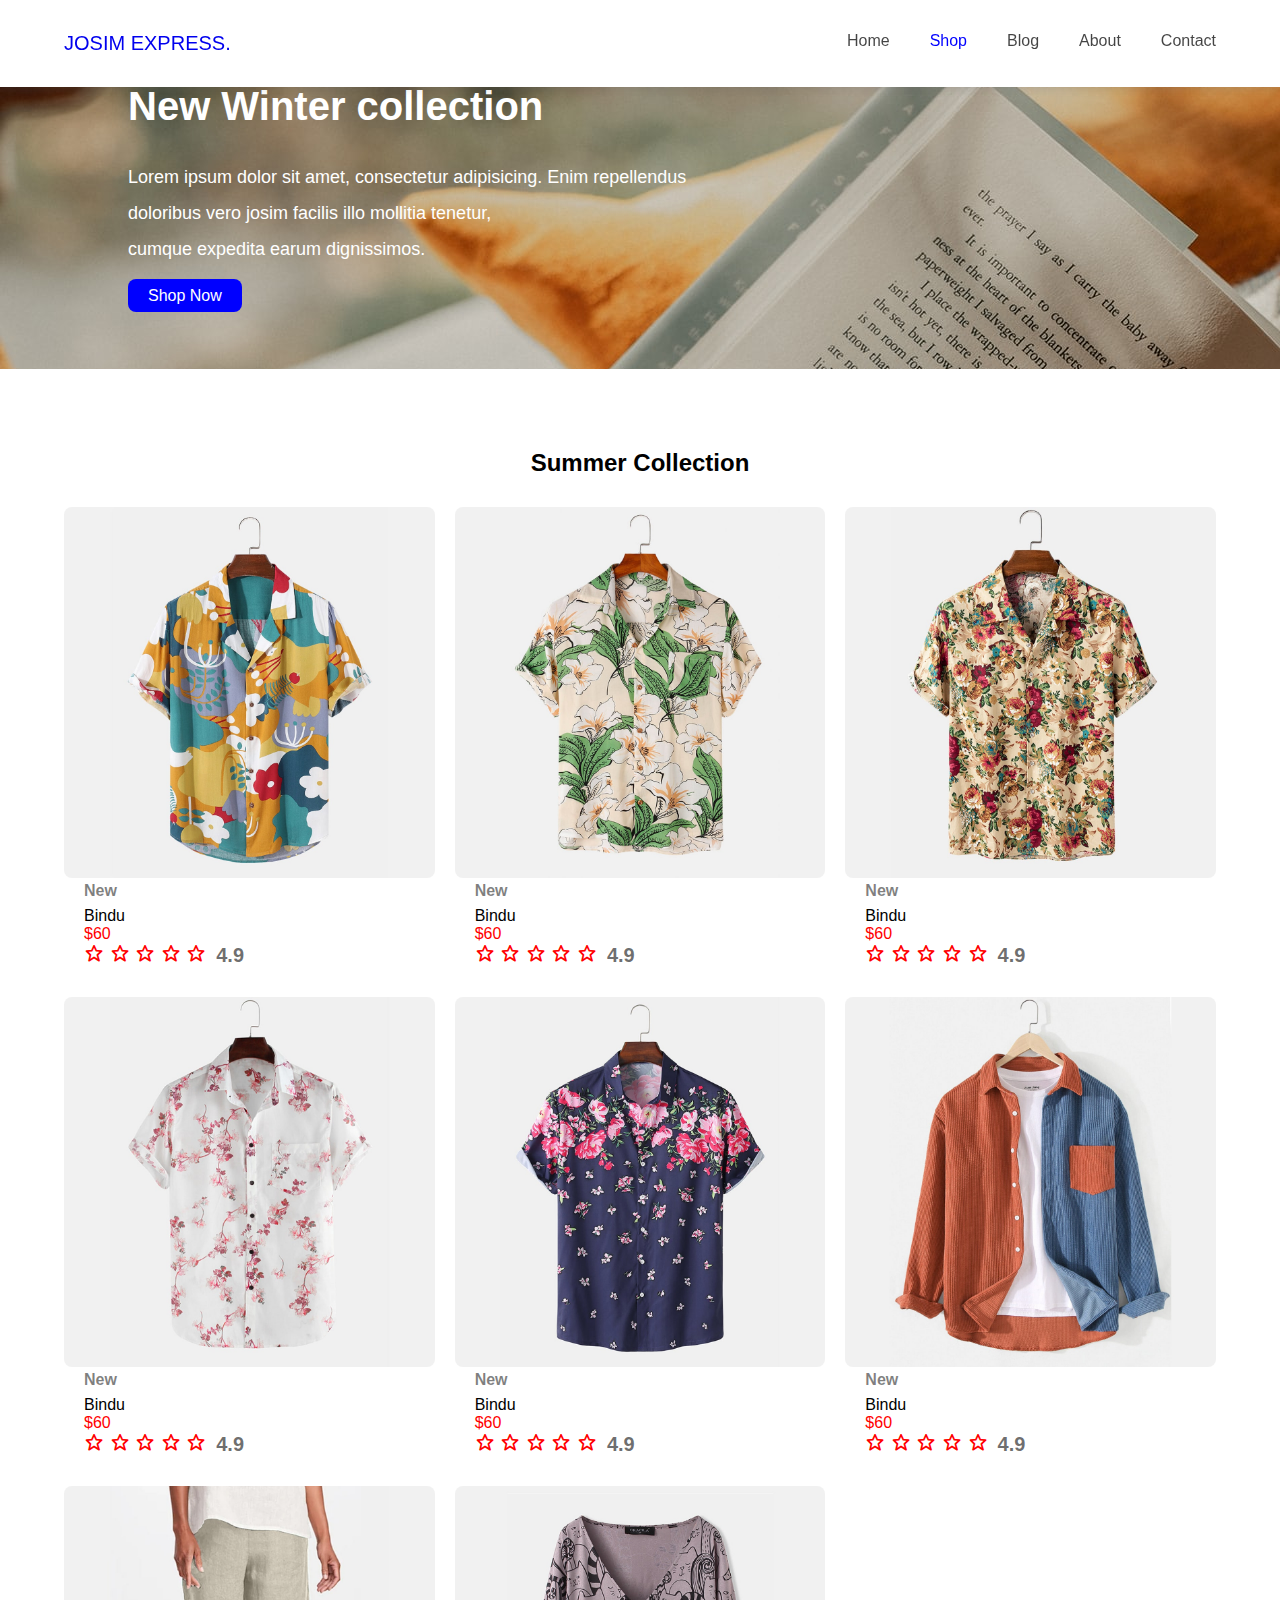
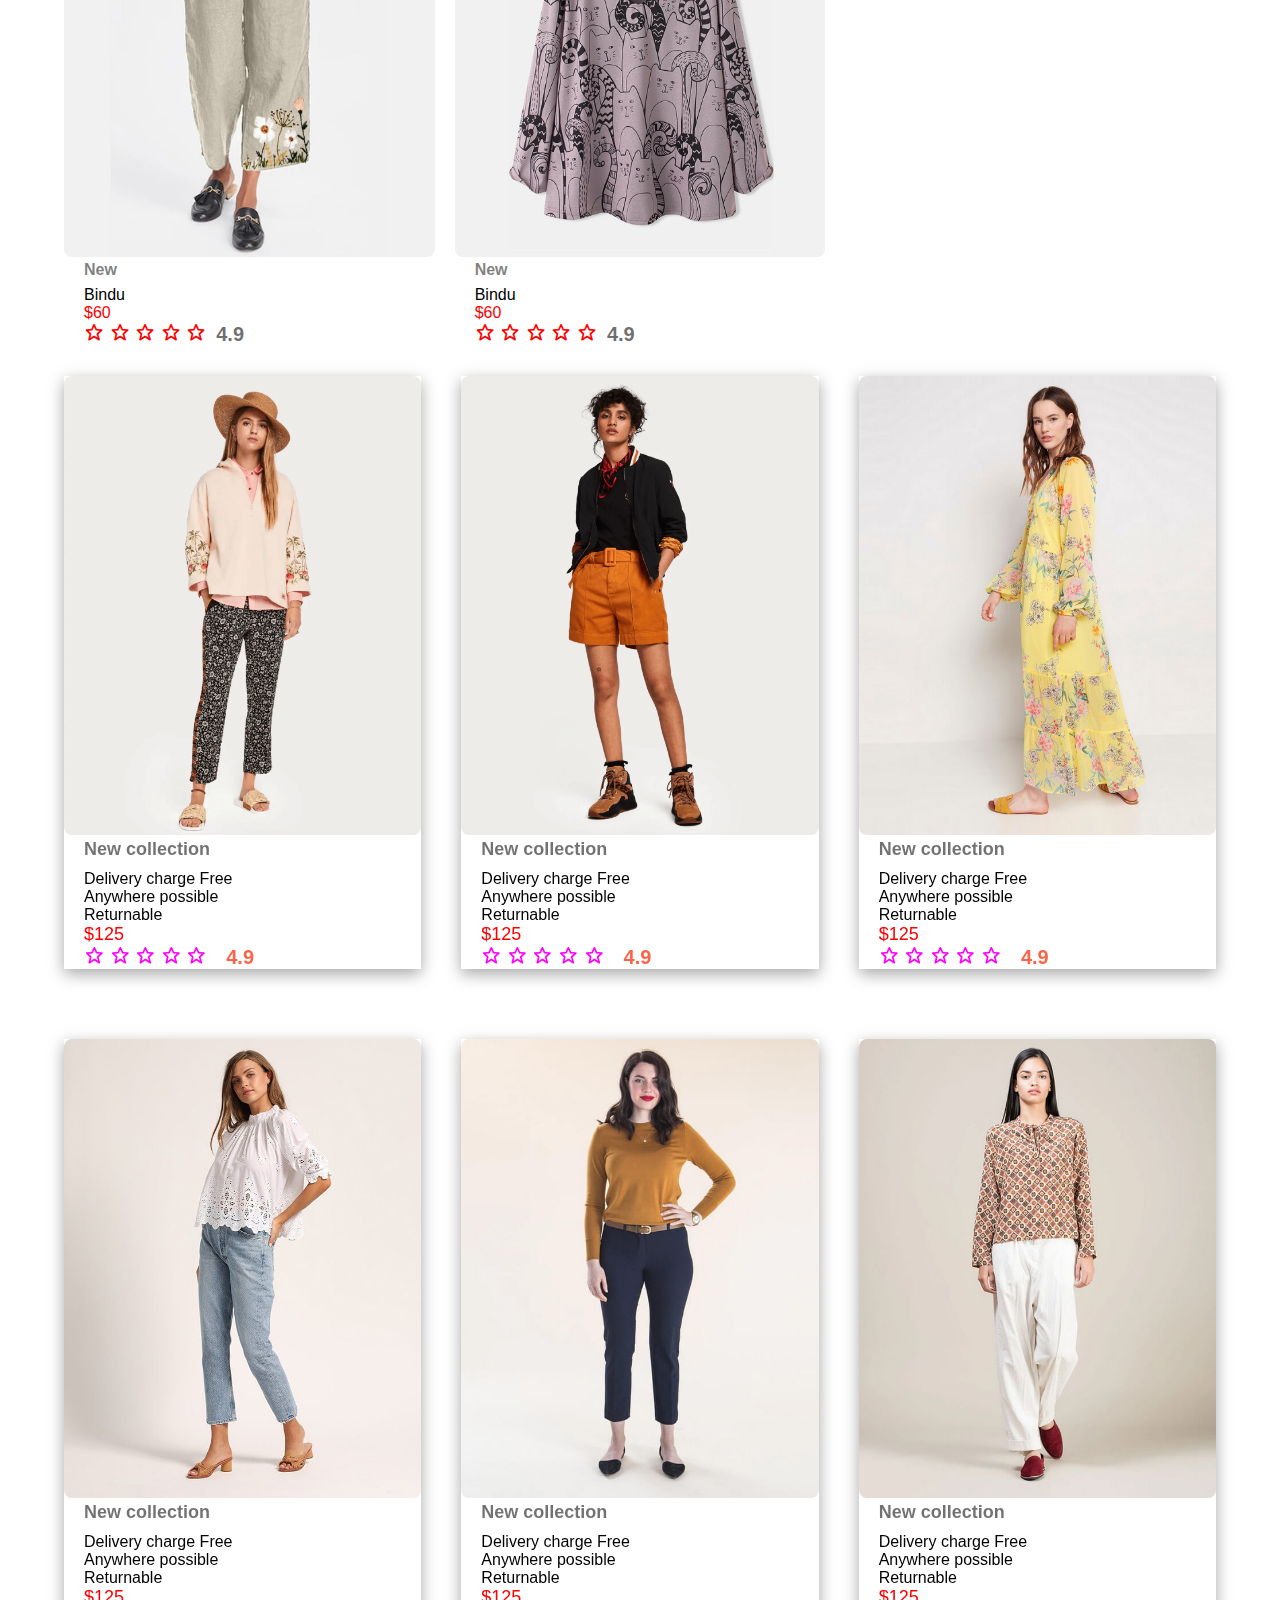
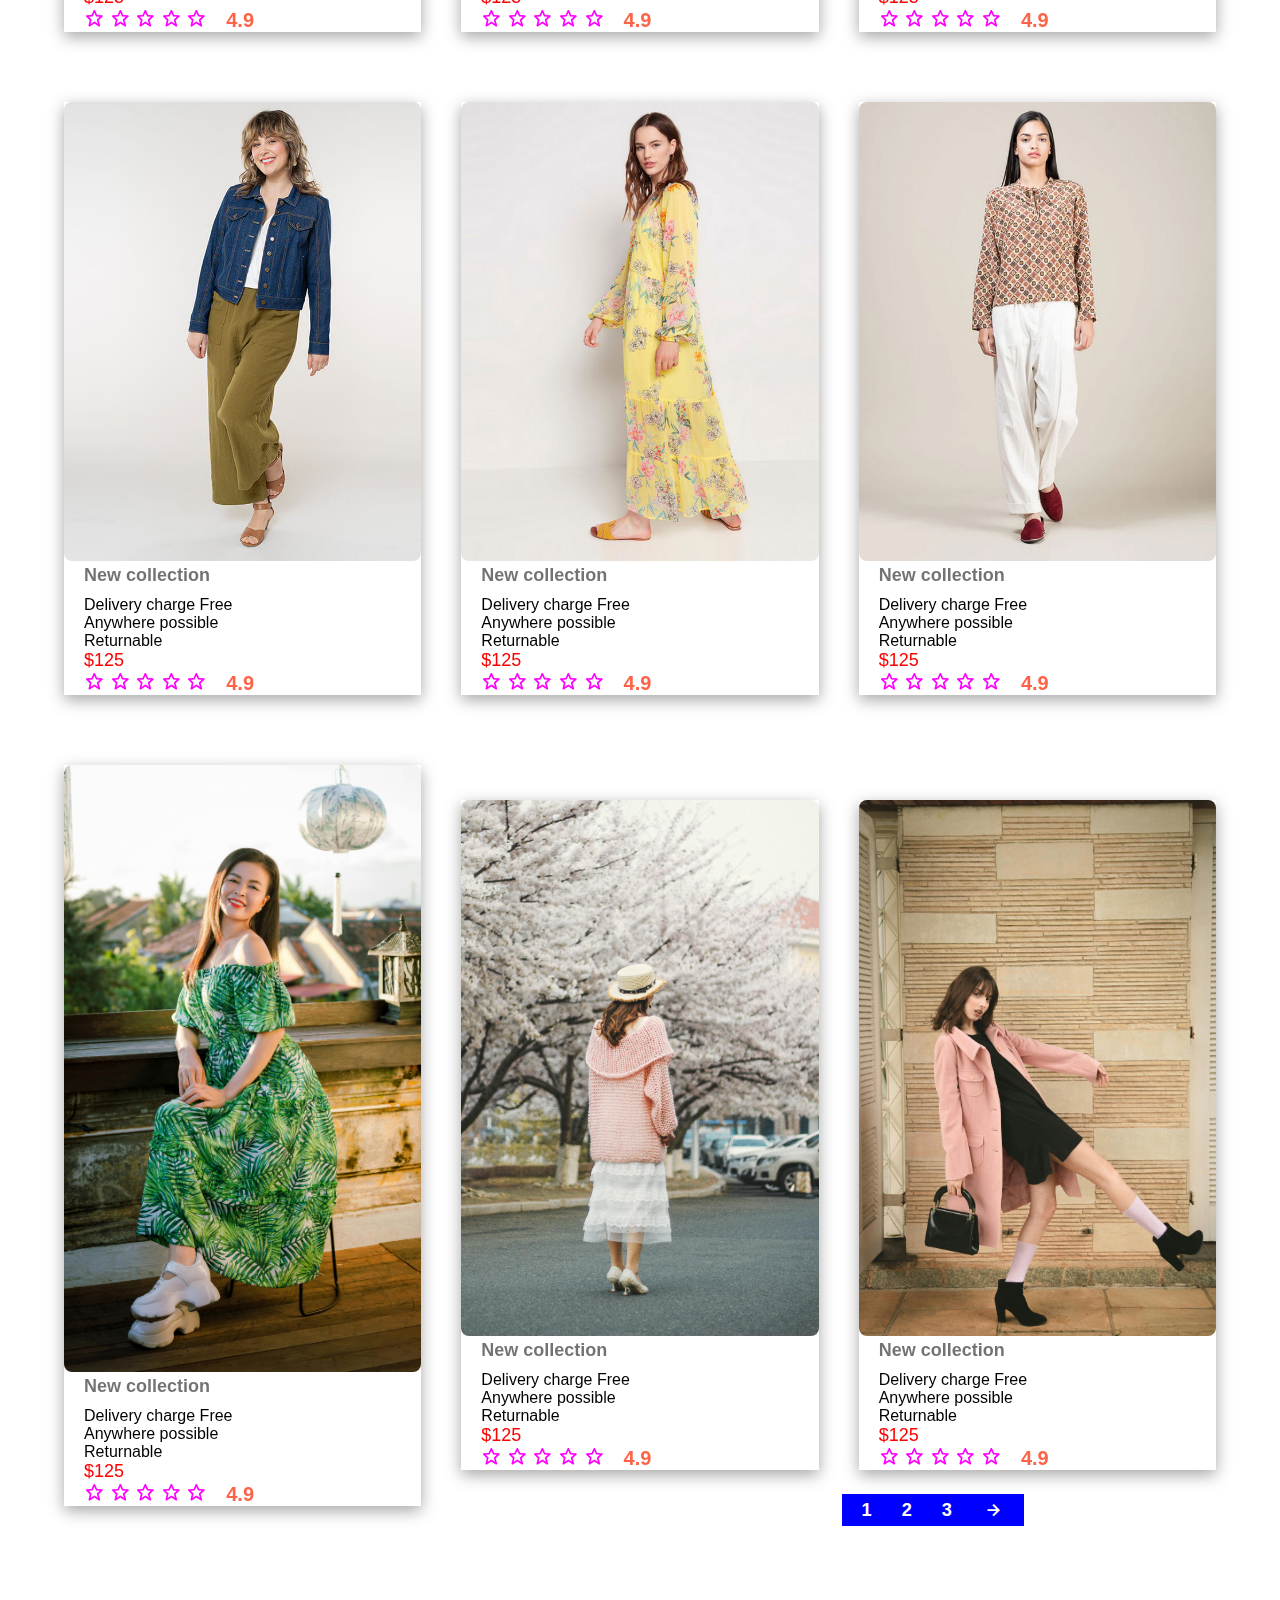
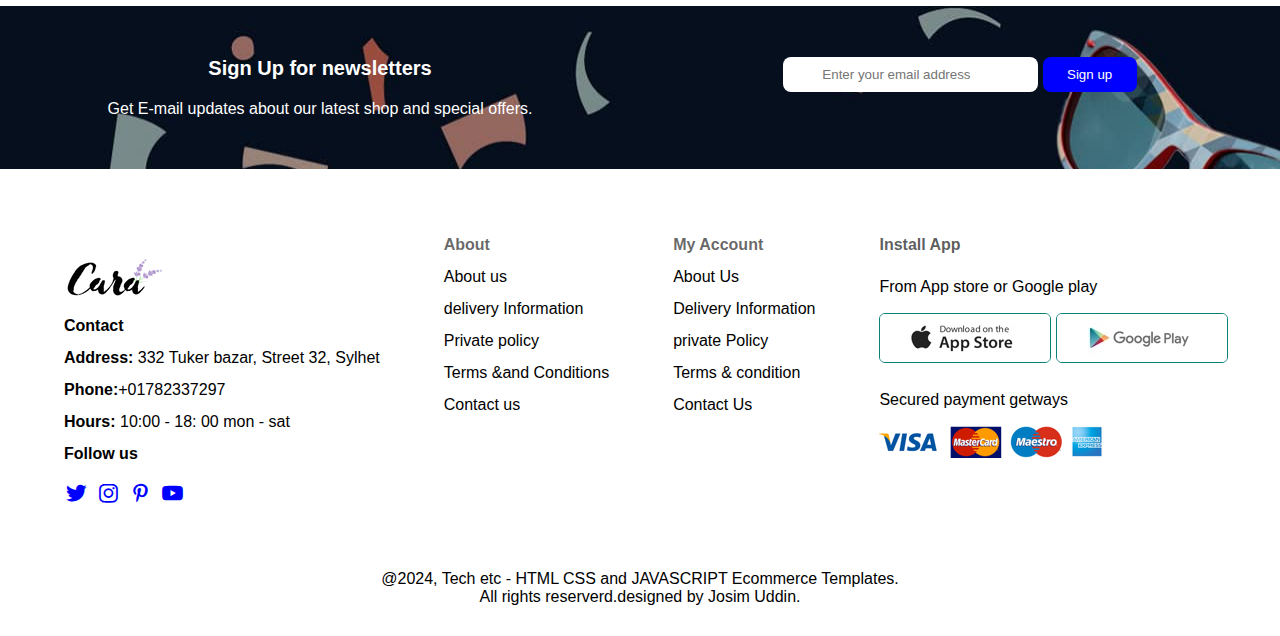
<file: shop.html>
<!DOCTYPE html>
<html lang="en">
<head>
  <meta charset="UTF-8">
  <meta name="viewport" content="width=device-width, initial-scale=1.0">
  <title>Ecommece full project</title>
  <link rel="stylesheet" href="css/style.css">
  <link rel="stylesheet" href="https://cdnjs.cloudflare.com/ajax/libs/font-awesome/6.7.1/css/all.min.css" integrity="sha512-5Hs3dF2AEPkpNAR7UiOHba+lRSJNeM2ECkwxUIxC1Q/FLycGTbNapWXB4tP889k5T5Ju8fs4b1P5z/iB4nMfSQ==" crossorigin="anonymous" referrerpolicy="no-referrer"/>
  <link href='https://unpkg.com/boxicons@2.1.4/css/boxicons.min.css' rel='stylesheet'>
  <link rel="stylesheet" href="css/responsive.css">
</head>
<body>
  <!-- heder-section -->
  <header>
   <div id="head-bars">
    <a class="logo" href="#">JOSIM EXPRESS.</a>
        <ul id="navbar">
          <li><a href="index.html">Home</a></li>
          <li><a class="active" href="shop.html">Shop</a></li>
          <li><a href="blog.html">Blog</a></li>
          <li><a href="about.html">About</a></li>
          <li><a href="contact.html">Contact</a></li>
        </ul>
          <i id="bar" class="fas fa-outdent" onclick="togglemenu()"></i>
   </div>
  </header>
  
  <!-- herp-section -->
<section id="page-header">
    <div class="first-container">
      <h2>New Winter collection</h2>
      <p>Lorem ipsum dolor sit amet, consectetur adipisicing. Enim  repellendus <br> doloribus vero josim facilis illo mollitia  tenetur, <br> cumque expedita earum dignissimos.</p>
      <a class="btn1" href="shop">Shop Now</a>
    </div>
</section>


 <!-- products-secton -->
  <section id="product-section">
    <h2>Summer Collection</h2>
    <div class="all-products">
        <div class="image1">
          <img src="images/products/f1.jpg" alt="">
          <h1>New</h1>
          <p>Bindu <br><span class="price">$60</span> </p>
          <div class="ratting1">
            <i class='bx bx-star' ></i>
            <i class='bx bx-star' ></i>
            <i class='bx bx-star' ></i>
            <i class='bx bx-star' ></i>
            <i class='bx bx-star' ><span class="star1">4.9</span></i>
          </div>
        </div>
        <div class="image1">
          <img src="images/products/f2.jpg" alt="">
          <h1>New</h1>
          <p>Bindu <br><span class="price">$60</span> </p>
          <div class="ratting1">
            <i class='bx bx-star' ></i>
            <i class='bx bx-star' ></i>
            <i class='bx bx-star' ></i>
            <i class='bx bx-star' ></i>
            <i class='bx bx-star' ><span class="star1 ">4.9</span></i>
          </div>
        </div>
        <div class="image1">
          <img src="images/products/f3.jpg" alt="">
          <h1>New</h1>
          <p>Bindu <br><span class="price">$60</span> </p>
          <div class="ratting1">
            <i class='bx bx-star' ></i>
            <i class='bx bx-star' ></i>
            <i class='bx bx-star' ></i>
            <i class='bx bx-star' ></i>
            <i class='bx bx-star' ><span class="star1">4.9</span></i>
          </div>
        </div>
        <div class="image1">
          <img src="images/products/f4.jpg" alt="">
          <h1>New</h1>
          <p>Bindu <br><span class="price">$60</span> </p>
          <div class="ratting1">
            <i class='bx bx-star' ></i>
            <i class='bx bx-star' ></i>
            <i class='bx bx-star' ></i>
            <i class='bx bx-star' ></i>
            <i class='bx bx-star' ><span class="star1">4.9</span></i>
          </div>
        </div>
        <div class="image1">
          <img src="images/products/f5.jpg" alt="">
          <h1>New</h1>
          <p>Bindu <br><span class="price">$60</span> </p>
          <div class="ratting1">
            <i class='bx bx-star' ></i>
            <i class='bx bx-star' ></i>
            <i class='bx bx-star' ></i>
            <i class='bx bx-star' ></i>
            <i class='bx bx-star' ><span class="star1">4.9</span></i>
          </div>
        </div>
        <div class="image1">
          <img src="images/products/f6.jpg" alt="">
          <h1>New</h1>
          <p>Bindu <br><span class="price">$60</span> </p>
          <div class="ratting1">
            <i class='bx bx-star' ></i>
            <i class='bx bx-star' ></i>
            <i class='bx bx-star' ></i>
            <i class='bx bx-star' ></i>
            <i class='bx bx-star' ><span class="star1">4.9</span></i>
          </div>
        </div>
        <div class="image1">
          <img src="images/products/f7.jpg" alt="">
          <h1>New</h1>
          <p>Bindu <br><span class="price">$60</span> </p>
          <div class="ratting1">
            <i class='bx bx-star' ></i>
            <i class='bx bx-star' ></i>
            <i class='bx bx-star' ></i>
            <i class='bx bx-star' ></i>
            <i class='bx bx-star' ><span class="star1">4.9</span></i>
          </div>
        </div>
        <div class="image1">
          <img src="images/products/f8.jpg" alt="">
          <h1>New</h1>
          <p>Bindu <br><span class="price">$60</span> </p>
          <div class="ratting1">
            <i class='bx bx-star' ></i>
            <i class='bx bx-star' ></i>
            <i class='bx bx-star' ></i>
            <i class='bx bx-star' ></i>
            <i class='bx bx-star' ><span class="star1">4.9</span></i>
          </div>
        </div>
     </div>
  </section>
  
<section id="feature"> 
  <div class="sp-container">
  <div class="sec-container">
    <img src="images/E-images/1.jpg" >     
    <div class="container-text">
      <h4>New collection</h4>
      <p>Delivery charge Free <br> Anywhere possible <br>Returnable <br><span class="span"> $125</span></p>
    </div>
    <div class="ratting">
          <i class='bx bx-star' ></i>
          <i class='bx bx-star' ></i>
          <i class='bx bx-star' ></i>
          <i class='bx bx-star' ></i>
          <i class='bx bx-star' > <span class="star">4.9</span></i>
    </div>
  </div>
  <div class="sec-container">
    <img src="images/E-images/2.jpg" >     
    <div class="container-text">
      <h4>New collection</h4>
      <p>Delivery charge Free <br> Anywhere possible <br>Returnable <br><span class="span"> $125</span></p>
    </div>
    <div class="ratting">
          <i class='bx bx-star' ></i>
          <i class='bx bx-star' ></i>
          <i class='bx bx-star' ></i>
          <i class='bx bx-star' ></i>
          <i class='bx bx-star' > <span class="star">4.9</span></i>
    </div>
  </div>
  <div class="sec-container">
    <img src="images/E-images/4.jpg" >     
    <div class="container-text">
      <h4>New collection</h4>
      <p>Delivery charge Free <br> Anywhere possible <br>Returnable <br><span class="span"> $125</span></p>
    </div>
    <div class="ratting">
          <i class='bx bx-star' ></i>
          <i class='bx bx-star' ></i>
          <i class='bx bx-star' ></i>
          <i class='bx bx-star' ></i>
          <i class='bx bx-star' > <span class="star">4.9</span></i>
    </div>
  </div>
  <div class="sec-container">
    <img src="images/E-images/5.jpg" >     
    <div class="container-text">
      <h4>New collection</h4>
      <p>Delivery charge Free <br> Anywhere possible <br>Returnable <br><span class="span"> $125</span></p>
    </div>
    <div class="ratting">
          <i class='bx bx-star' ></i>
          <i class='bx bx-star' ></i>
          <i class='bx bx-star' ></i>
          <i class='bx bx-star' ></i>
          <i class='bx bx-star' > <span class="star">4.9</span></i>
    </div>
  </div>
  <div class="sec-container">
    <img src="images/E-images/6.jpg" >     
    <div class="container-text">
      <h4>New collection</h4>
      <p>Delivery charge Free <br> Anywhere possible <br>Returnable <br><span class="span"> $125</span></p>
    </div>
    <div class="ratting">
          <i class='bx bx-star' ></i>
          <i class='bx bx-star' ></i>
          <i class='bx bx-star' ></i>
          <i class='bx bx-star' ></i>
          <i class='bx bx-star' > <span class="star">4.9</span></i>
    </div>
  </div>
  <div class="sec-container">
    <img src="images/E-images/7.jpg" >     
    <div class="container-text">
      <h4>New collection</h4>
      <p>Delivery charge Free <br> Anywhere possible <br>Returnable <br><span class="span"> $125</span></p>
    </div>
    <div class="ratting">
          <i class='bx bx-star' ></i>
          <i class='bx bx-star' ></i>
          <i class='bx bx-star' ></i>
          <i class='bx bx-star' ></i>
          <i class='bx bx-star' > <span class="star">4.9</span></i>
    </div>
  </div>
  <div class="sec-container">
    <img src="images/E-images/8.jpg" >     
    <div class="container-text">
      <h4>New collection</h4>
      <p>Delivery charge Free <br> Anywhere possible <br>Returnable <br><span class="span"> $125</span></p>
    </div>
    <div class="ratting">
          <i class='bx bx-star' ></i>
          <i class='bx bx-star' ></i>
          <i class='bx bx-star' ></i>
          <i class='bx bx-star' ></i>
          <i class='bx bx-star' > <span class="star">4.9</span></i>
    </div>
  </div>
  <div class="sec-container">
    <img src="images/E-images/4.jpg" >     
    <div class="container-text">
      <h4>New collection</h4>
      <p>Delivery charge Free <br> Anywhere possible <br>Returnable <br><span class="span"> $125</span></p>
    </div>
    <div class="ratting">
          <i class='bx bx-star' ></i>
          <i class='bx bx-star' ></i>
          <i class='bx bx-star' ></i>
          <i class='bx bx-star' ></i>
          <i class='bx bx-star' > <span class="star">4.9</span></i>
    </div>
  </div>
  <div class="sec-container">
    <img src="images/E-images/7.jpg" >     
    <div class="container-text">
      <h4>New collection</h4>
      <p>Delivery charge Free <br> Anywhere possible <br>Returnable <br><span class="span"> $125</span></p>
    </div>
    <div class="ratting">
          <i class='bx bx-star' ></i>
          <i class='bx bx-star' ></i>
          <i class='bx bx-star' ></i>
          <i class='bx bx-star' ></i>
          <i class='bx bx-star' > <span class="star">4.9</span></i>
    </div>
  </div>
 <div class="sec-container">
    <img src="images/E-images/pic1.jpg" >     
    <div class="container-text">
      <h4>New collection</h4>
      <p>Delivery charge Free <br> Anywhere possible <br>Returnable <br><span class="span"> $125</span></p>
    </div>
    <div class="ratting">
          <i class='bx bx-star' ></i>
          <i class='bx bx-star' ></i>
          <i class='bx bx-star' ></i>
          <i class='bx bx-star' ></i>
          <i class='bx bx-star' > <span class="star">4.9</span></i>
    </div>
  </div>
  <div class="sec-container">
    <img src="images/E-images/pic2.jpg" >     
    <div class="container-text">
      <h4>New collection</h4>
      <p>Delivery charge Free <br> Anywhere possible <br>Returnable <br><span class="span"> $125</span></p>
    </div>
    <div class="ratting">
          <i class='bx bx-star' ></i>
          <i class='bx bx-star' ></i>
          <i class='bx bx-star' ></i>
          <i class='bx bx-star' ></i>
          <i class='bx bx-star' > <span class="star">4.9</span></i>
    </div>
  </div>
  <div class="sec-container">
    <img src="images/E-images/pic3.jpg" >     
    <div class="container-text">
      <h4>New collection</h4>
      <p>Delivery charge Free <br> Anywhere possible <br>Returnable <br><span class="span"> $125</span></p>
    </div>
    <div class="ratting">
          <i class='bx bx-star' ></i>
          <i class='bx bx-star' ></i>
          <i class='bx bx-star' ></i>
          <i class='bx bx-star' ></i>
          <i class='bx bx-star' > <span class="star">4.9</span></i>
    </div>
  </div>
  </div> 
</div>
<div class="array">
  <h5>1</h5>
  <h5>2</h5>
  <h5>3</h5>
  <i class='bx bx-right-arrow-alt' ></i>
</div>
 </section>
 


      <!-- newsletter-section -->
  <section id="newsletters" class="section-p1 section-m1">
    <div class="newstext">
      <h4>Sign Up for newsletters</h4>
      <p>Get E-mail updates about our latest shop and <span>special offers.</span></p>
    </div>
    <div class="form">
      <input type="text" placeholder="Enter your email address">
      <button class="normal">Sign up</button>
    </div>
   </section>

    <!-- footer-section -->
    <footer id="section-p1">    
      <div class="last">
    <div class="col log">
      <img class="logo" src="images/products/logo.png" alt="">
      <h4>Contact</h4>
      <p><strong>Address:</strong> 332 Tuker bazar, Street 32, Sylhet</p>
      <p><strong>Phone:</strong>+01782337297</p>
      <p><strong>Hours:</strong> 10:00 - 18: 00 mon - sat</p>
      <div class="follow">
        <h4>Follow us</h4>
        <div class="icon">
          <i class="fab fa-facebook"></i>
          <i class='bx bxl-twitter'></i>
          <i class='bx bxl-instagram' ></i>
          <i class='bx bxl-pinterest-alt' ></i>
          <i class='bx bxl-youtube' ></i>
        </div>
      </div>
    </div>
    <div class="col about">
      <h4>About</h4>
      <a href="#">About us</a>
      <a href="#">delivery Information</a>
      <a href="#">Private policy</a>
      <a href="#">Terms &and Conditions</a>
      <a href="#">Contact us</a>
    </div>
    <div class="col about">
      <h4>My Account</h4>
      <a href="#">About Us</a>
      <a href="#">Delivery Information</a>
      <a href="#">private Policy</a>
      <a href="#">Terms & condition</a>
      <a href="#">Contact Us</a>
    </div>
    <div class="col install">
      <h4>Install App</h4>
      <p>From App store or Google play</p>
      <div class="row">
       <img src="images/pay/app.jpg" alt="">
       <img src="images/pay/play.jpg" alt="">
      </div>
      <p>Secured payment getways</p>
      <img src="images/pay/pay.png" alt="">
     </div>
      </div>
     <div class="copyright">
      @2024, Tech etc - HTML CSS and JAVASCRIPT Ecommerce Templates. <br>
      All rights reserverd.designed by Josim Uddin.
     </div>
   </footer> 
  <script src="script.js"></script>
</body>
</html>
</file>
<file: css/style.css>
*{
  margin: 0;
  padding: 0;
  box-sizing: border-box;
  text-decoration: none;
  scroll-behavior: smooth;
  list-style: none;
  font-family: Verdana, Geneva, Tahoma, sans-serif;
}
/* header-section */
header{
  display: grid;
  position: fixed;
  width: 100%;
  background-color: #fff;
  box-shadow: rgba(99, 99, 99, 0.2) 0px 2px 8px 0px;
}
#head-bars{
  display: flex;
  justify-content: space-between;
  padding: 2em 5%;
}

#head-bars .logo{
 font-size: 20px;
}
#bar{
  display: none;
}
#navbar{
  display: flex;
  column-gap: 40px;
}
#navbar a{
  color: rgba(0, 0, 0, 0.733);
  font-weight: 500;
}
#navbar li a:hover,
#navbar li a.active{
  color: blue;
}
/* #navbar li a.active::after,
#navbar li a:hover::after{
  content: "";
  width: 30%;
  height: 2px;
  background-color: #088178;
  position: absolute;
  bottom: -4px;
  left: 20px;
} */

/* hero-section */

#hero{
  background-image: url(../images/E-images/banner-3.png);
  width: 100%;
  top: 20;
  height: 90vh;
  background-position: center;
  background-size: cover;
  display: grid;
  grid-template-columns: repeat(1, 1fr);
  align-items: center;
  padding: 40px 10%;
}
.first-container{
  padding: 5% 10%;
}
#hero .first-container p{
  color: #000;
  line-height: 2;
}
.discount{
  color: red;
}
.discount:hover{
  color: #ff00ff;
}
.first-container h2{
  color: #000;
  font-size: 40px;
  margin-bottom: 30px;
}
.first-container p{
  font-size: 18px;
  margin-bottom: 20px;
  color: rgba(0, 0, 0, 0.641);
  line-height: 2;
}
.first-container .btn1{
  padding: 8px 20px;
  background-color: blue;
  border: none;
  border-radius: 8px;
  color: #fff;
}
.first-container .btn1:hover{
  background-color: #088178;
  color: #000;
}
.second{
  text-align: center;
  padding-top: 50px;
  padding-bottom: 20px;
  font-size: 25px;
}

/* feature-section */
#feature{
  position: relative;
}
.container-text{
  padding-left: 20px;
}
.sp-container{
  padding: 20px 5%;
}
.sp-container img{
  width: 100%;
  height: auto;
  border-radius: 8px;
}
.sec-container{
  width: 100%;
  height: auto;
  box-shadow: rgba(0, 0, 0, 0.35) 0px 5px 15px;
}
.container-text h4{
  color: rgba(0, 0, 0, 0.551);
  font-size: 18px;
  margin-bottom: 10px;
}
.second-pera{
  font: 18px;
  text-align: center;
  margin-bottom: 30px;
  font-size: 20px;
  font-weight: 800;
  font-family: Verdana, Geneva, Tahoma, sans-serif;
}
.ratting{
  color: #ff00ff;
  font-size: 20px;
  padding-left: 20px;
}
.span{
  font-size: 18px;
  color: red;
}
.star{
  color: tomato;
  margin-left: 10px;
  font-weight: 700;
}
#feature .sp-container{
  display: grid;
  grid-template-columns: repeat(auto-fit, minmax(280px, auto));
  margin: 0 auto;
  align-items: center;
  justify-content: center;
  row-gap: 70px;
  column-gap: 40px;
}
.sec-container img{
  transition: all .40s;
}
.sp-container img:hover{
  transform: scale(0.9);
}

/* service-section */

#service{
  width: 90%;
  display: flex;
  align-items: center;
  justify-content: space-between;
  flex-wrap: wrap;
  margin: 0 auto;
  margin-top: 10vh;
  column-gap: 20px;
  row-gap: 20px;
  padding: 20px 6%;
}
.services{
  background: gray;
  border-radius: 8px;
  box-shadow: rgba(0, 0, 0, 0.35) 0px 5px 15px;
  transition: .4s ease;
}
.services:hover{
  transform: scale(0.9);
}
.services h5{
  width: 90%;
  text-align: center;
  font-size: 14px;
  background-color: pink;
  padding: 5px 10px;
  border-radius: 8px;
  margin: 20px auto;
}

/* banner-section */
.banner-text{
  text-align: left;
  padding: 0 40% 30px 10%;
  line-height: 2;
}
.banner-text h3{
  font-size: 25px;
  padding: 20px 0;
  color: #fff;
  font-family: 'Courier New', Courier, monospace;
}
.banner-text p{
  font-family:'Times New Roman', Times, serif;
  line-height: 20px;
  font-size: 18px;
}
#banner{
  margin-top: 5rem;
}
.banner-head{
  text-align: center;
  padding: 30px;
  font-size: 25px;
}
.banner-section{
  background-image: url(../images/banner2.jpg);
  width: 100%;
  height: auto;
  background-repeat: no-repeat;
  background-position: center;
  background-size: cover;
  align-items: center;
  padding: 10% 10px;
}
.span-banner{
  font-size: 20px;
  color: aqua;
  font-weight: 900;
}
#product-section{
  margin-top: 60px;
}
#product-section h2{
  text-align: center;
  padding: 20px;
}
#product-section .all-products{
  display: grid;
  grid-template-columns: repeat(auto-fit, minmax(280px, auto));
  align-items: center;
  gap: 20px;
  padding: 10px 5%;
  row-gap: 30px;
}

.image1 img{
  width: 100%;
  height: auto;
  transition: .3s ease;
  border-radius: 8px;
}
.image1 img:hover{
  transform: scale(0.9);
}
.image1 h1{
  font-size: 16px;
  color: rgba(0, 0, 0, 0.514);
  margin-bottom: 7px;
  padding: 0 20px;
}
.image1 p{
  padding: 0 20px;
}
.price{
  color: red;
}
.ratting1{
  color: red;
  margin-left: 20px;
  font-size: 20px;
}
.star1{
  color: rgba(0, 0, 0, 0.586);
  font-weight: bolder;
  margin-left: 10px;
}
#feature{
  margin-bottom: 70px;
}

#feature .sp-container{
  margin-bottom: 80px;
}
.array{
  position: absolute;
  display: flex;
  right: 20%;
  bottom: 0;
}
.array {
  font-size: 22px;
  background-color: blue;
  gap: 30px;
  color: #fff;
  padding: 5px 20px;
}

/* review-section */
.reviews{
  text-align: center;
  margin-top: 40px;
  padding: 20px;
}
#client-reviews .client-pic{
  width: 100%;
  height: auto;
  text-align: center;
}
.client-pic img{
  width: 150px;
  height: 150px;
  border-radius: 50%;
}
.reviews-text{
  padding: 20px 30%;
  text-align: center;
  line-height: 2;
}
.reviews-text h2{
  margin-top: 20px;
  color: rgba(0, 0, 0, 0.534);
}
/* section-newslatter */

#news-latter{
  margin-top: 6rem;
}
.update-cart{
  width: 80%;
  display: flex;
  gap: 30px;
  justify-content: center;
  margin: 0 auto;
  text-align: center;
}
#news-latter .cart{
  text-align: center;
}
.cart img{
text-align: center;
width: 100%;
height: auto;
border-radius: 5px;
}
.cart h5{
  color: rgba(0, 0, 0, 0.636);
}
.cart h4{
  padding: 5px;
}
.cart p{
  line-height: 1.5;
}
.cart h6{
  padding: 10px;
  font-size: 18px;
}


/* section-newsletter */
#newsletters{
  background-image: url(../images/banner/b2.jpg);
  width: 100%;
  height: auto;
  text-align: center;
  display: flex;
  margin-top: 40px;
}
.newstext{
  width: 50%;
  padding: 4% 6%;
}
.newstext h4{
  color: #fff;
  font-size: 20px;
}
.newstext p{
color: #fff;
margin-top: 20px;
}
.form{
  width: 50%;
  padding: 4% 6%;
}
.form input{
  border: none;
  padding: 2% 8%;
  border-radius: 8px;
}
.form .normal{
  background-color: blue;
  border: none;
  border-radius: 8px;
  transition: .3s ease;
  color: #fff;
  padding: 2% 5%;
}
.form .normal:hover{
  background: #ff00ff;
  cursor: pointer;
}

/* footer-section */

.last{
  display: flex;
}
.col {
padding: 20px 0 20px 5%;
margin-top: 40px;
}
.about{
  display: flex;
  flex-direction: column;
  color: rgba(0, 0, 0, 0.601);
  line-height: 2;
}
.about a{
  color: #000;
}
footer .install .row img{
  border: 1px solid #088178;
  border-radius: 6px;
}
.col .logo{
  margin-top: 30px;
}
.install{
  line-height: 2;
}
.install h4{
  color: #000000a5;
}
.install p{
  padding: 10px 0;
}
.copyright{
  text-align: center;
  padding: 30px 0;
}
.log{
  line-height: 2;
}
.follow .icon{
  font-size: 25px;
  color: blue;
  cursor: pointer;
  transition: .3s ease;
}
.icon i:hover{
  color: #ff00ff;
  transform: scale(0.9);
}


/* shop.html */
#page-header{
  background-image: url(../images/banner/b19.jpg);
  width: 100%;
  height: auto;
}
#page-header .first-container h2{
  margin-top: 20px;
}
.first-container h2{
  color: #fff;
}
.first-container p{
  color: #fff;
}


/* blog.html */
#page-head{
  background-image: url(../images/banner/b2.jpg);
}
#banner-page{
  display: flex;
  flex-direction: column;
  margin-top: 80px;
}
#page-head .first-container h2{
  margin-top: 20px;
}
.banner-contant{
  display: flex;
 
}
.banner-image2 {
  width: 50%;
}

.banner-image2 img{
  width: 80%;
  height: 60vh;
  margin-left: 20px;
}
.banner-text2{
  width: 50%;
  height: auto;
  padding: 7% 0;
  line-height: 1.5;
}
.banner-text2 p{
  line-height: 2;
}
.banner-text2 h4{
  padding: 30px 0;
}

.banner-text2 h5{
  padding: 20px 0;
}
/* about.html */
#main-page{
  background-image: url(../images/banner4.webp);
  background-position: center;
  background-repeat: no-repeat;
  width: 100%;
  height: auto;
  background-size: cover;
  display: grid;
  grid-template-columns: repeat(1, 1fr);
  align-items: center;
  padding: 80px;
}
#about-main{
  display: flex;
}
.about-image{
  width: 50%;
  height: auto;
}
.about-image img{
  width: 100%;
}
.about-text h2{
  padding: 20px 0;
}

.first-container1{
  text-align: center;
  padding: 50px 0;
  line-height: 2;
}
.about-text{
  width: 50%;
  padding: 10% 20px;
  line-height: 1.5;
}
.btn1{
  background: blue;
  padding: 5px 10px;
  border: none;
  border-radius: 8px;
  color: #fff;
  margin-top: 30px;
  transition: all .42s;
}
.btn1:hover{
  background-color: #088178;
}


/* contact.html */
#contact-page{
  background-image: url(../images/banner1.avif);
  background-repeat: no-repeat;
  width: 100%;
  height: auto;
  background-position: center;
  background-size: cover;
  display: grid;
  grid-template-columns: repeat(1, 1fr);
  align-items: center;
}
#main-page .first-container{
  padding-left: 30%;
}
#contact-page .first-container{
 margin-top: 30px;
}

/* contact-section */
#location{
display: flex;
margin-top: 80px;
}
.location-text{
  width: 40%;
  padding: 80px 40px;
  line-height: 1.5;
}
.location-text h4{
  padding: 20px 0;
}
.location-text p{
  font-size: 14px;
  color: #00000093;
  line-height: 2;
}
.location-map{
  width: 60%;
}
.location-map iframe{
  width: 100%;
  border-radius: 8px;
}
#form{
  margin-top: 140px;
  padding: 20px;
}
.input{
  display: flex;
  flex-direction: column;
  padding: 20px 0;
  row-gap: 20px;
  height: auto;
}
.first-side{
  width: 50%;
}
.input input{
  padding: 10px 0;
  outline: none;
  margin-left: 30px;
}
.input textarea{
  padding: 40px;
  color: #0000008e;
  font-weight: bold;
  outline: none;
  margin-left: 30px;
}
.person{
  display: flex;
  padding: 40px 40px;
}
.status{
  padding: 0 30px;
}
.status h4{
  padding: 10px 0;
}
#form h1{
  padding: 20px 0;
} 
#form-people{
  margin-top: 80px;
  display: flex;
}
#form-people .persons{
  width: 50%;
}
#videos{
  margin-top: 80px;
}
.list li{
  margin-top: 30px;
}
.first-side{
  margin-top: 10vh;
  text-align: center;
}
.first-side h1{
  padding: 20px 0;
}
#videos video{
  width: 100%;
  height: 80vh;
  text-align: center;
}
#videos h1{
  text-align: center;
}
.video{
  display: flex;
}
.list li{
  display: flex;
}
li i{
  padding: 5px;
  font-size: 18px;
  color: #000000a5;
}
</file>
<file: css/responsive.css>
@media(max-width: 1099px){
#page-header .first-container h2{
  padding-top: 20px;
}
#page-head .first-container h2{
  padding-top: 20px;
}
}
@media(max-width: 770px){
  #bar{
    display: initial;
  }
  header ul{
    position: absolute;
    top: 70px;
    left: 0;
    right: 0;
    flex-direction: column;
    text-align: center;
    background-color: #004274;
    overflow: hidden;
    transition: .4s ease;
  }
  ul li{
    padding: 20px 30%;
    border: 1px solid gray;
  }
  #navbar li a{
    color: #fff;
  }
  #page-head .first-container h2{
    padding-top: 40px;
  }
  #page-header .first-container h2{
    padding-top: 30px;
  }
  #contact-page .first-container h2{
    padding-top: 30px;
  }
  
  .container-text h4{
    font-size: 16px;
    margin-top: 15px;
  }
  #feature .sp-container{
  }
  .second-pera{
    text-align: center;
    margin-top: 20px;
    font-size: 12px;
    font-weight: 700;
    font-family: Verdana, Geneva, Tahoma, sans-serif;
  }
  .reviews-text{
    padding: 20px 20%;
  }
  .update-cart{
    width: 100%;
    height: auto;
    display: inline-block;
    padding: 20px;
    margin: 0 auto;
}
.reviews-text h2{
  margin-top: 0px;
}
#newsletters{
  display: inline-block;
}
.newstext{
  width: 100%;
  padding: 20px 10%;
}
.form{
  width: 100%;
  padding: 30px 10%;
}
.last{
  display: grid;
  grid-template-columns: repeat(2,1fr);
  padding-left: 5%;
}
.banner-contant .banner-text2{
  padding: 20px 0;
}
.banner-text2 p{
  line-height: 1.5;
}
#main-page .first-container{
  padding: 40px 50px;
}
.first-container h2{
  font-size: 25px;
}

#about-main{
  display: block;
}
.about-image{
width: 100%;
padding: 0 30px
}
#about-main .about-text{
  width: 100%;
}
.first-container p{
  color: #fff;
}
.first-container1{
  color: #000;
}
}


/* mobile-device */
@media(max-width: 630px){
  .banner-text{
    justify-content: center;
    align-items: center;
    text-align: center;
    line-height: 1;
  }
  .banner-head{
    text-align: center;
    padding: 20px;
    font-size: 20px;
  }
  .update-cart{
    width: 100%;
    height: auto;
    display: inline-block;
    padding: 20px;
    margin: 0 auto;
}

#page-head .first-container h2{
  padding-top: 70px;
}
#page-header .first-container h2{
  padding-top: 60px;
}
.first-container p{
  color: #fff;
}
#contact-page .first-container h2{
  padding-top: 40px;
}
#location{
  display: block;
}
.location-text{
  width: 100%;
  line-height: 1;
}
.location-map{
  width: 100%;
}
#form-people{
  display: block;
}
.first-side{
  width: 100%;
}
#form-people .persons{
  width: 100%;
}
.person{
  padding: 0;
}
.input {
  width: 100%;
}
.two{
  margin: 20px 0;
}
}
@media (max-width: 570px){
  header .logo{
    font-size: 16px;
   }
  .first-container h2{
    font-size: 20px;
  }
  .first-container p{
    font-size: 16px;
  }
  .first-container .btn1{
    padding: 5px 14px;
  }
  .sec-container{
    width: 100%;
    height: auto;
  }
  .container-text{
    margin-left: 10px;
  }
  .container-text h4{
    font-size: 14px;
  }
  .second-pera{
    font-size: 16px;
  }
  #main-page .first-container1 h2{
  margin-top: 20px;
  }
  #service{
    justify-content: center;
    align-items: center;
    margin: 0 auto;
    display: grid;
    grid-template-columns: repeat(2,1fr);
  }
  .banner-text{
    text-align: center;
    line-height: 1;
    padding: 5px;
  }
  .reviews-text{
    padding: 20px 10%;
  }
  .last{
    display: grid;
    grid-template-columns: repeat(1,1fr);
    text-align: center;
    padding-left: 5%;
  }
  .form{
    width: 100%;
    padding: 10px 0;
  }
  .form input{
    padding: 10px 10px;
  }
  .form .normal{
    padding: 10px 10px;
  }
  .banner-contant{
    display: block; 
    width: 100%;
  }
  .banner-image2 {
    width: 100%;
  }
  
  .banner-image2 img{
    width: 100%;
    height: auto;
    margin-left: 0;
  }
  .banner-text2{
    width: 100%;
    height: auto;
    line-height: 1.5;
  }
  .about-text{
    width: 100%;
  }
  #main-page{
   padding: 20px 10px;
  }
  #main-page .first-container{
    padding: 10px 20px;
  }
.video{
  display: block;
}
}
</file>
